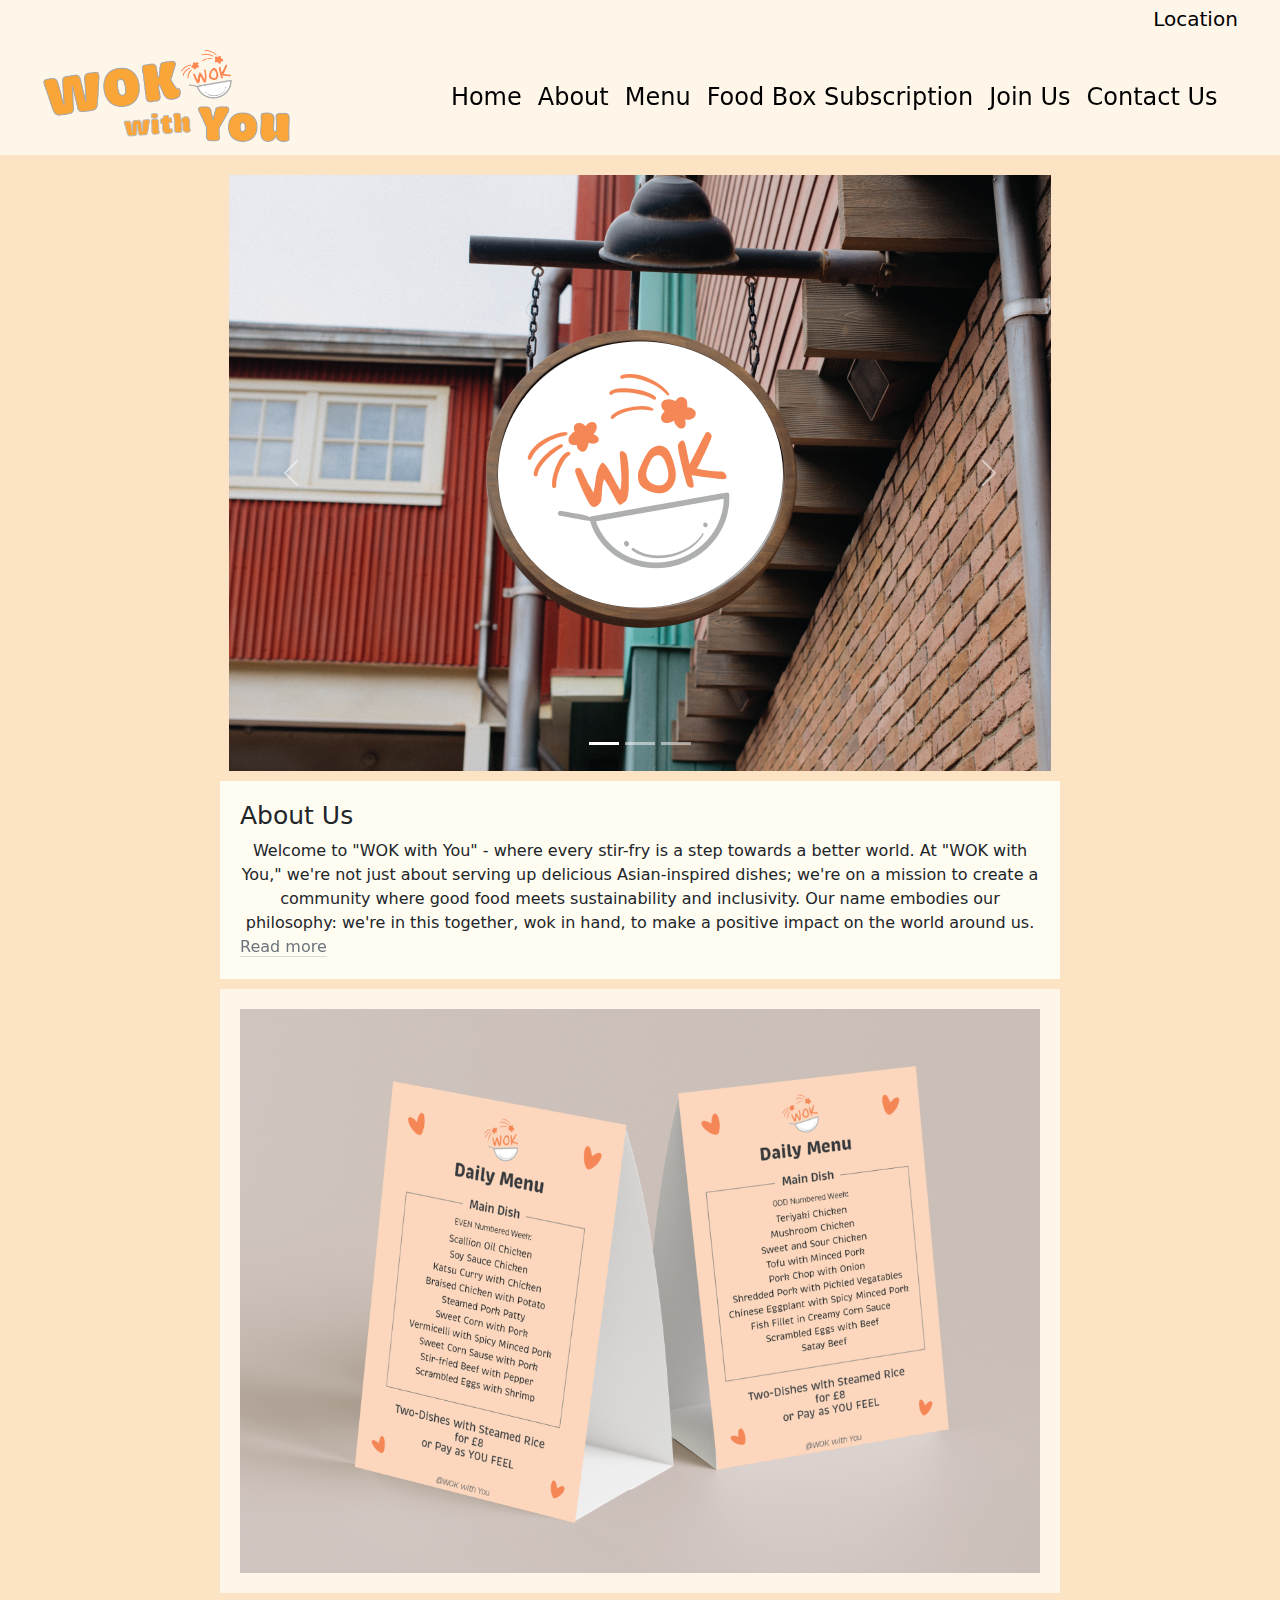
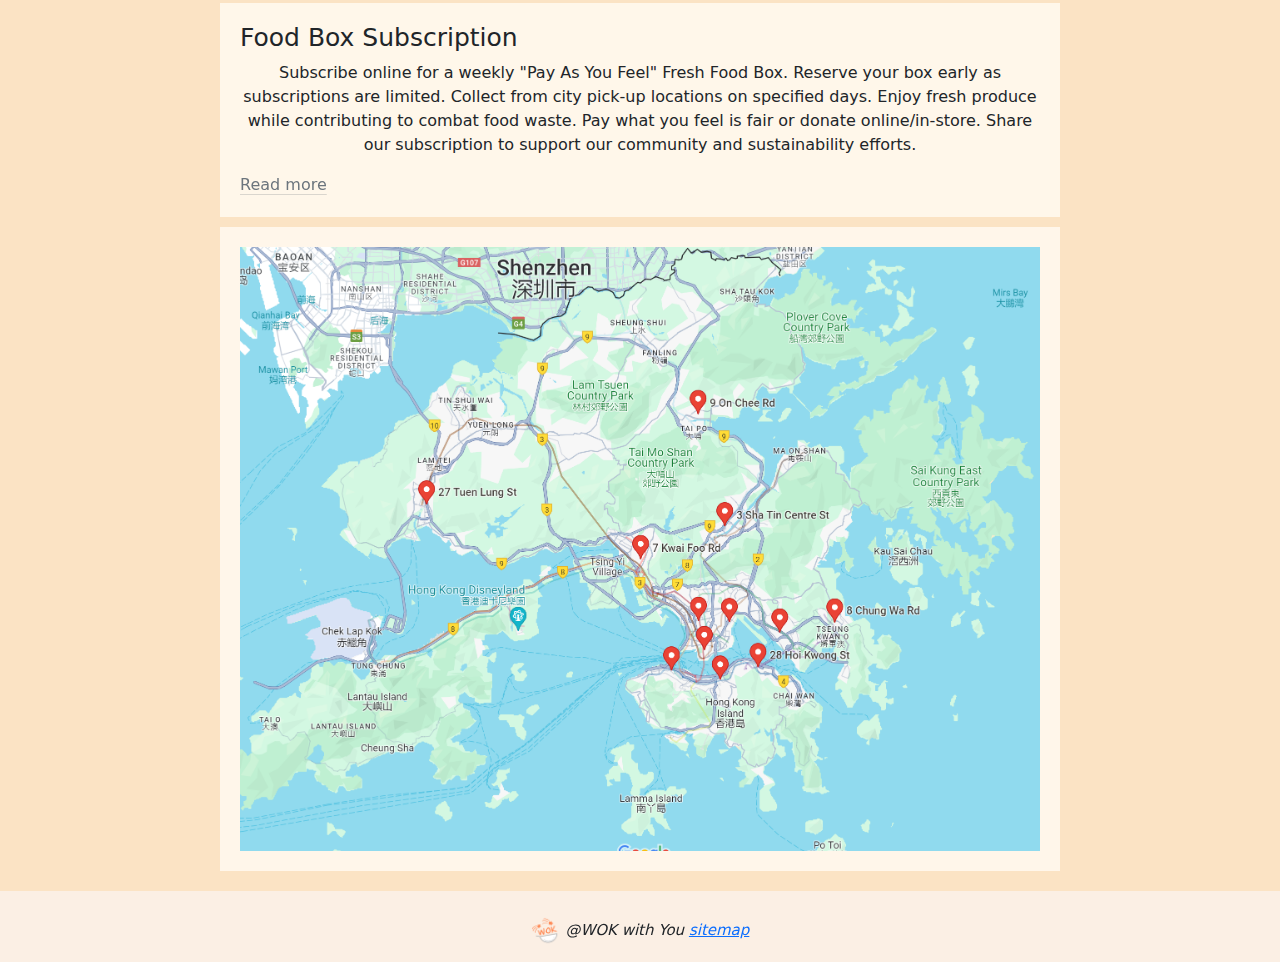
<file: index.html>
<!DOCTYPE html>
<html lang="en" >

<head>
  <meta charset="UTF-8">
  <meta http-equiv="X-UA-Compatible" content="IE=edge">
  <meta name="viewport" content="width=device-width, initial-scale=1.0">
  <link rel="stylesheet" href="bootstrap.min.css">
  <link rel="stylesheet" href="style.css">
  

  <link rel="icon" href="icon.png" type="image/png">
  <title>WOK with You</title>
</head>

<body>
<header>
 
  <!-- <div class="container"> -->
    <nav class="navbar p-1 fs-4 navbar-expand-lg sticky-top">
      <div class="container-fluid justify-content-end ">
        <a class="navbar-brand " href="location.html">Location</a>
      </div>
    </nav>
  <!-- </div> -->
  <!-- <a class="btn btn-primary disabled placeholder col-4" aria-disabled="true"></a> -->
  
     <nav class="navbar fs-4    navbar-expand-lg  "> 
      
      <div class="container-fluid sticky-top">
        
        <a class="navbar-brand fs-4 fw-bold" href="index.html">
          
          <img src="wok.png" alt="Logo" class="img">
          </a>
          <!-- <p class="h1 text-start">WOK with You</p> -->
          
          <button class="navbar-toggler navbar-toggler-sm" type="button" data-bs-toggle="offcanvas" data-bs-target="#offcanvasNavbar" aria-controls="offcanvasNavbar" aria-label="Toggle navigation">
            
          <span class="navbar-toggler-icon"></span>
         
        </button>
       
        <div class="offcanvas offcanvas-end" tabindex="-1" id="offcanvasNavbar" aria-labelledby="offcanvasNavbarLabel">
          <div class="offcanvas-header">
          <button type="button" class="btn-close" data-bs-dismiss="offcanvas" aria-label="Close"></button>
        </div>
          <div class="offcanvas-body">
           
          <ul class="navbar-nav justify-content-end flex-grow-1 pe-3">
            <li class="nav-item">
              <a class="nav-link active" aria-current="page" href="index.html">Home</a>
            </li>
            <li class="nav-item">
              <a class="nav-link active" aria-current="page" href="about.html">About</a>
            </li>
            <li class="nav-item">
              <a class="nav-link active" aria-current="page" href="menu.html">Menu</a>
            </li>
            <li class="nav-item">
              <a class="nav-link active" aria-current="page" href="foodbox.html">Food Box Subscription</a>
            </li>
            <li class="nav-item">
              <a class="nav-link active" aria-current="page" href="join.html">Join Us</a>
            </li>
            <li class="nav-item">
              <a class="nav-link active" href="contact.html">Contact Us</a>
            </li>
          </ul>
        </div>
        </div> 
        <!-- <form class="d-flex" role="search">
            <input class="form-control me-2" type="search" placeholder="Search" aria-label="Search">
            <button class="btn btn-outline-secondary" type="submit">Search</button>
          </form> -->
       
      </div>
  
      
    </nav>

    
</header>
<main>
    <div class="container">
      <section id="section-one">
        <section class="section-one">
          <div id="carouselExampleIndicators" class="carousel slide">
            <div class="carousel-indicators">
              <button type="button" data-bs-target="#carouselExampleIndicators" data-bs-slide-to="0" class="active" aria-current="true" aria-label="Slide 1"></button>
              <button type="button" data-bs-target="#carouselExampleIndicators" data-bs-slide-to="1" aria-label="Slide 2"></button>
              <button type="button" data-bs-target="#carouselExampleIndicators" data-bs-slide-to="2" aria-label="Slide 3"></button>
            </div>
            <div class="carousel-inner">
              <div class="carousel-item active">
                <img src="iconmockup-13.png" class="d-block w-100" alt="...">
              </div>
              <div class="carousel-item">
                <img src="poster-10.png" class="d-block w-100" alt="...">
              </div>
              <div class="carousel-item">
                <img src="poster-11.png" class="d-block w-100" alt="...">
              </div>
            </div>
            <button class="carousel-control-prev" type="button" data-bs-target="#carouselExampleIndicators" data-bs-slide="prev">
              <span class="carousel-control-prev-icon" aria-hidden="true"></span>
              <span class="visually-hidden">Previous</span>
            </button>
            <button class="carousel-control-next" type="button" data-bs-target="#carouselExampleIndicators" data-bs-slide="next">
              <span class="carousel-control-next-icon" aria-hidden="true"></span>
              <span class="visually-hidden">Next</span>
            </button>
          </div>
          
        </section>
        </section>
        
        <section id="section-two">
        <section class="section-two">
          <h3>About Us</h3>
          <p class="AboutUs">
            Welcome to "WOK with You" - where every stir-fry is a step towards a better world.

            At "WOK with You," we're not just about serving up delicious Asian-inspired dishes; 
            we're on a mission to create a community where good food meets sustainability and inclusivity.
            <!-- </p> -->
            <!-- <p class="AboutUs"> -->
            Our name embodies our philosophy: we're in this together, 
            wok in hand, to make a positive impact on the world around us.
          </p>
              
            <a class="icon-link icon-link-hover link-secondary link-underline-secondary link-underline-opacity-25" href="about.html">
              Read more
              <svg class="bi" aria-hidden="true"><use xlink:href="#arrow-right"></use></svg>
            </a>
          
        </section>
        </section>
  
        <section id="section-three">
        <section class="section-three">
          <a href="menu.html">
            <img class="menuh" src="menumockup.png">
          </a>
        </section>
        </section>
        
        <section id="section-four">
        <section class="section-four">
          <h3>Food Box Subscription</h3>
          <p class="Food">
          Subscribe online for a weekly "Pay As You Feel" Fresh Food Box.
          Reserve your box early as subscriptions are limited.
          Collect from city pick-up locations on specified days.
          Enjoy fresh produce while contributing to combat food waste.
          Pay what you feel is fair or donate online/in-store.
          Share our subscription to support our community and sustainability efforts.
          </p>
          <a class="icon-link icon-link-hover link-secondary link-underline-secondary link-underline-opacity-25" href="foodbox.html">
            Read more
            <svg class="bi" aria-hidden="true"><use xlink:href="#arrow-right"></use></svg>
          </a>
        </section>
        </section>

        <section id="section-five">
        <section class="section-five">
          <a href="location.html">
            <img class="map" src="map.png">
            </a>
        </section>
        </section>

        <!-- <section id="section-six">
          <section class="section-six">
              <p>

              </p>
          </section>
          </section> -->
  </div>
</main>
<footer>
  <!-- <nav class=" sticky-bottom"> -->
    <div class="container sticky-bottom">
      
      <p class="footer">
       <img class="Footer" src="icon.png"> 
        @WOK with You
         <a href="sitemap.html">sitemap</a>
      </p>
       
      
    </div>
  <!-- </nav> -->
     
</footer>

<script src="bootstrap.min.js"></script>
<script src="java.js"></script>
</body>
</file>
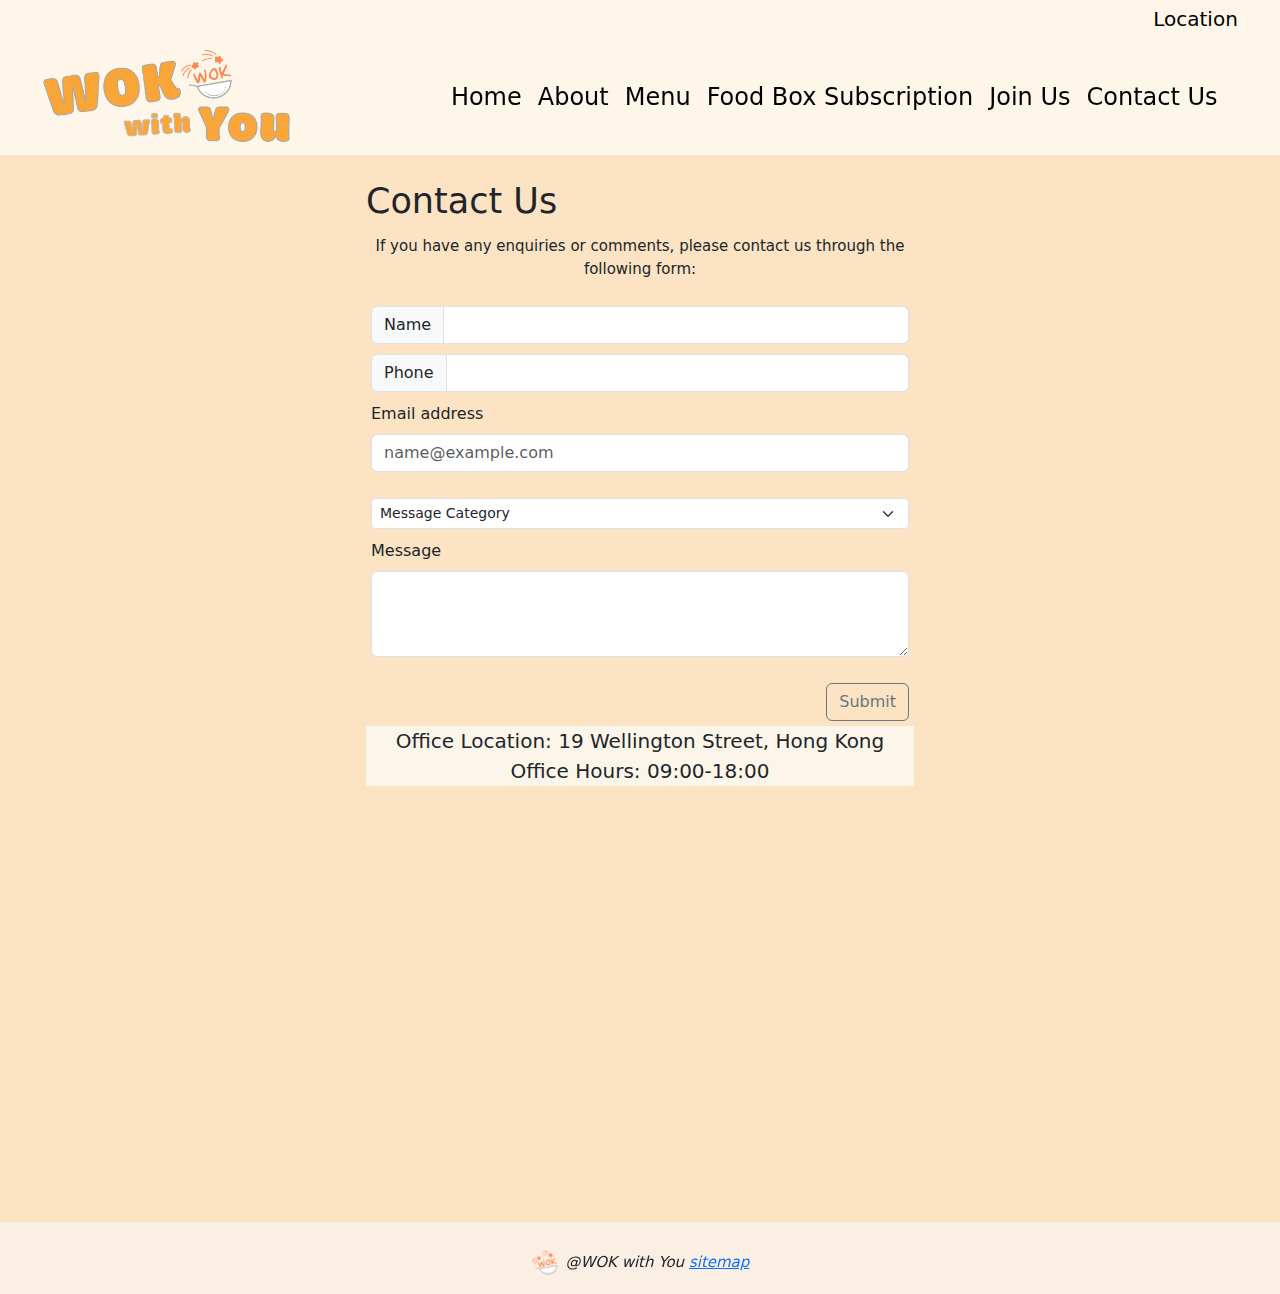
<file: contact.html>
<!DOCTYPE html>
<html lang="en">

<head>
  <meta charset="UTF-8">
  <meta http-equiv="X-UA-Compatible" content="IE=edge">
  <meta name="viewport" content="width=device-width, initial-scale=1.0">
  <link rel="stylesheet" href="bootstrap.min.css">
  <link rel="stylesheet" href="style.css">


  <link rel="icon" href="icon.png" type="image/png">
  <title>WOK with You</title>
</head>

<body>
  <header>

    <!-- <div class="container"> -->
    <nav class="navbar p-1 fs-4 navbar-expand-lg sticky-top">
      <div class="container-fluid justify-content-end ">
        <a class="navbar-brand " href="location.html">Location</a>
      </div>
    </nav>
    <!-- </div> -->
    <!-- <a class="btn btn-primary disabled placeholder col-4" aria-disabled="true"></a> -->

    <nav class="navbar fs-4    navbar-expand-lg  ">

      <div class="container-fluid sticky-top">

        <a class="navbar-brand fs-4 fw-bold" href="index.html">

          <img src="wok.png" alt="Logo" width="240" height="90" class="img">
        </a>
        <!-- <p class="h1 text-start">WOK with You</p> -->

        <button class="navbar-toggler navbar-toggler-sm" type="button" data-bs-toggle="offcanvas"
          data-bs-target="#offcanvasNavbar" aria-controls="offcanvasNavbar" aria-label="Toggle navigation">

          <span class="navbar-toggler-icon"></span>

        </button>

        <div class="offcanvas offcanvas-end" tabindex="-1" id="offcanvasNavbar" aria-labelledby="offcanvasNavbarLabel">
          <div class="offcanvas-header">
            <button type="button" class="btn-close" data-bs-dismiss="offcanvas" aria-label="Close"></button>
          </div>
          <div class="offcanvas-body">

            <ul class="navbar-nav justify-content-end flex-grow-1 pe-3">
              <li class="nav-item">
                <a class="nav-link active" aria-current="page" href="index.html">Home</a>
              </li>
              <li class="nav-item">
                <a class="nav-link active" aria-current="page" href="about.html">About</a>
              </li>
              <li class="nav-item">
                <a class="nav-link active" aria-current="page" href="menu.html">Menu</a>
              </li>
              <li class="nav-item">
                <a class="nav-link active" aria-current="page" href="foodbox.html">Food Box Subscription</a>
              </li>
              <li class="nav-item">
                <a class="nav-link active" aria-current="page" href="join.html">Join Us</a>
              </li>
              <li class="nav-item">
                <a class="nav-link active" href="contact.html">Contact Us</a>
              </li>
            </ul>
          </div>
        </div>
        <!-- <form class="d-flex" role="search">
            <input class="form-control me-2" type="search" placeholder="Search" aria-label="Search">
            <button class="btn btn-outline-secondary" type="submit">Search</button>
          </form> -->

      </div>


    </nav>


  </header>

  <main>
    <div class="container">
      <div class="contact col-lg-6">
        <h2>Contact Us</h2>
        <p class="Contact">
          If you have any enquiries or comments,
          please contact us through the following form:
        </p>

        <div class="contactf">
          <div class="input-group flex-nowrap">
            <span class="input-group-text" id="addon-wrapping">Name</span>
            <input type="text" class="form-control" placeholder="" aria-label="Name" aria-describedby="addon-wrapping">
          </div>
        </div>

        <div class="contactf">
          <div class="input-group flex-nowrap">
            <span class="input-group-text" id="addon-wrapping">Phone</span>
            <input type="text" class="form-control" placeholder="" aria-label="Username"
              aria-describedby="addon-wrapping">
          </div>
        </div>

        <div class="contactf">
          <div class="mb-3">
            <label for="exampleFormControlInput1" class="form-label">Email address</label>
            <input type="email" class="form-control" id="exampleFormControlInput1" placeholder="name@example.com">
          </div>
        </div>

        <div class="contactf">
          <select class="form-select form-select-sm" aria-label="Small select example">
            <option selected>Message Category </option>
            <option value="1">General Enquiry</option>
            <option value="2">Customer Feedback</option>
            <option value="3">Complain</option>
            <option value="4">Others</option>
          </select>
        </div>

        <div class="contactf">
          <div class="mb-3">
            <label for="exampleFormControlTextarea1" class="form-label">Message</label>
            <textarea class="form-control" id="exampleFormControlTextarea1" rows="3"></textarea>
          </div>
        </div>



        <div class="contactf">
          <div class="d-grid gap-2 d-md-flex justify-content-md-end">
            <button type="button" class="btn btn-outline-secondary">Submit</button>
          </div>
        </div>
     

      <!-- <div class="contactf "> -->

        <p class="contacth">Office Location: 19&nbsp;Wellington&nbsp;Street, Hong&nbsp;Kong</p>
        <p class="contacth">Office Hours: 09:00-18:00</p>
        <iframe
          src="https://www.google.com/maps/embed?pb=!1m18!1m12!1m3!1d14767.604516426502!2d114.13722302463272!3d22.281734813175074!2m3!1f0!2f0!3f0!3m2!1i1024!2i768!4f13.1!3m3!1m2!1s0x3404007b350305a1%3A0x17ee770093a9e81!2s19%20Wellington%20St%2C%20Central%2C%20Hong%20Kong!5e0!3m2!1sen!2suk!4v1714179559519!5m2!1sen!2suk"
          class="Map" style="border:0;" allowfullscreen="" loading="lazy" referrerpolicy="no-referrer-when-downgrade">
        </iframe>
      <!-- </div> -->
 </div>
  </main>
  <footer>
    <div class="container sticky-bottom">
    
      <p class="footer">
       <img class="Footer" src="icon.png"> 
        @WOK with You
         <a href="sitemap.html">sitemap</a>
      </p>
       
      
    </div>
  </footer>
<script src="bootstrap.min.js"></script>
<script src="java.js"></script>



</body>
</file>
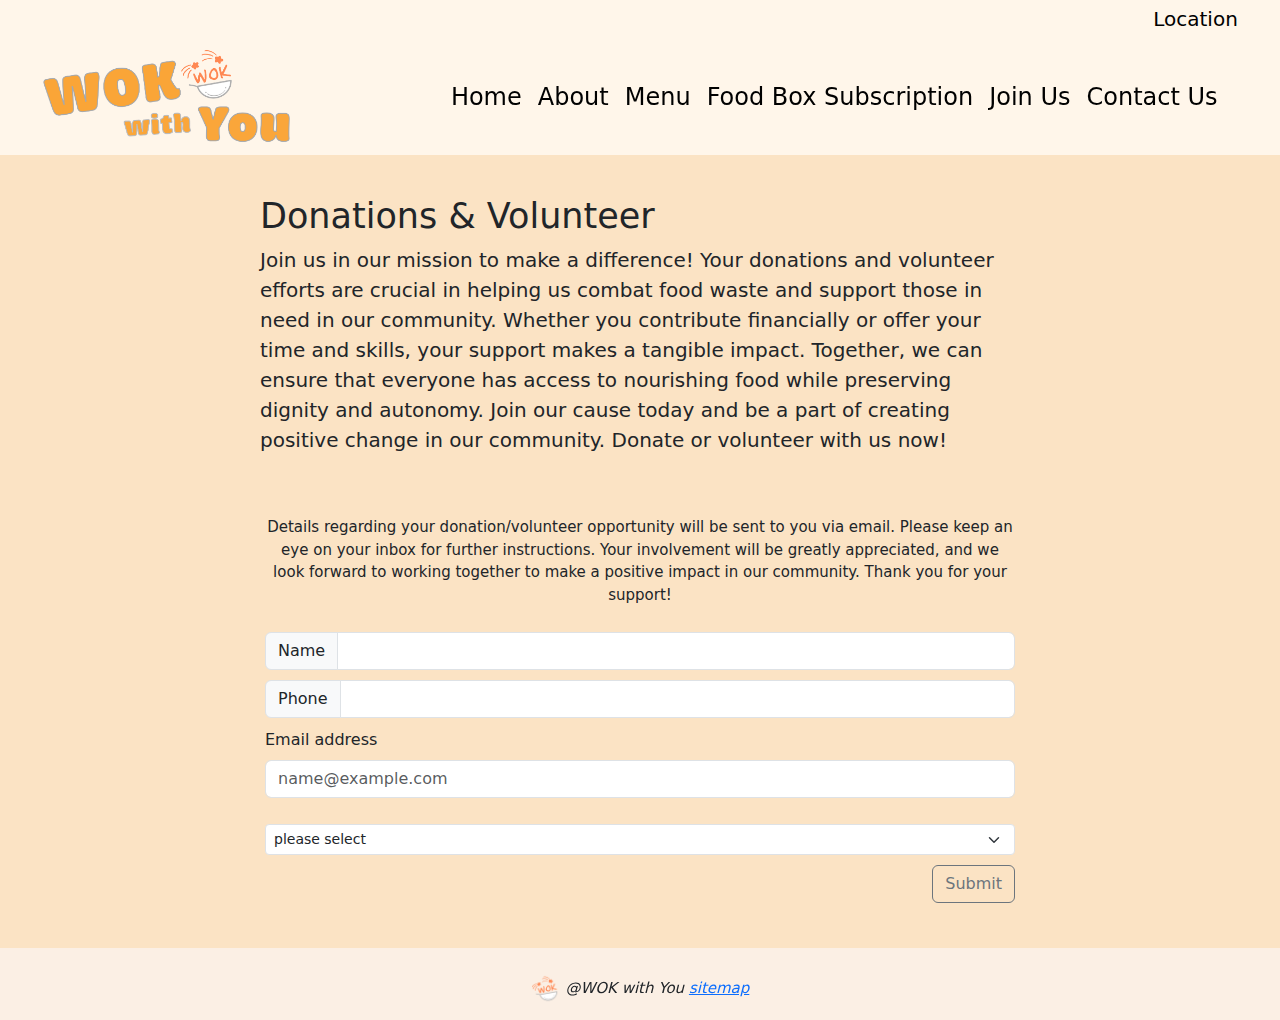
<file: join.html>
<!DOCTYPE html>
<html lang="en" >

<head>
  <meta charset="UTF-8">
  <meta http-equiv="X-UA-Compatible" content="IE=edge">
  <meta name="viewport" content="width=device-width, initial-scale=1.0">
  <link rel="stylesheet" href="bootstrap.min.css">
  <link rel="stylesheet" href="style.css">
  

  <link rel="icon" href="icon.png" type="image/png">
  <title>WOK with You</title>
</head>

<body>
<header>
 
  <!-- <div class="container"> -->
    <nav class="navbar p-1 fs-4 navbar-expand-lg sticky-top">
      <div class="container-fluid justify-content-end ">
        <a class="navbar-brand " href="location.html">Location</a>
      </div>
    </nav>
  <!-- </div> -->
  <!-- <a class="btn btn-primary disabled placeholder col-4" aria-disabled="true"></a> -->
  
     <nav class="navbar fs-4    navbar-expand-lg  "> 
      
      <div class="container-fluid sticky-top">
        
        <a class="navbar-brand fs-4 fw-bold" href="index.html">
          
          <img src="wok.png" alt="Logo" width="240" height="90" class="img">
          </a>
          <!-- <p class="h1 text-start">WOK with You</p> -->
          
          <button class="navbar-toggler navbar-toggler-sm" type="button" data-bs-toggle="offcanvas" data-bs-target="#offcanvasNavbar" aria-controls="offcanvasNavbar" aria-label="Toggle navigation">
            
          <span class="navbar-toggler-icon"></span>
         
        </button>
       
        <div class="offcanvas offcanvas-end" tabindex="-1" id="offcanvasNavbar" aria-labelledby="offcanvasNavbarLabel">
          <div class="offcanvas-header">
          <button type="button" class="btn-close" data-bs-dismiss="offcanvas" aria-label="Close"></button>
        </div>
          <div class="offcanvas-body">
           
          <ul class="navbar-nav justify-content-end flex-grow-1 pe-3">
            <li class="nav-item">
              <a class="nav-link active" aria-current="page" href="index.html">Home</a>
            </li>
            <li class="nav-item">
              <a class="nav-link active" aria-current="page" href="about.html">About</a>
            </li>
            <li class="nav-item">
              <a class="nav-link active" aria-current="page" href="menu.html">Menu</a>
            </li>
            <li class="nav-item">
              <a class="nav-link active" aria-current="page" href="foodbox.html">Food Box Subscription</a>
            </li>
            <li class="nav-item">
              <a class="nav-link active" aria-current="page" href="join.html">Join Us</a>
            </li>
            <li class="nav-item">
              <a class="nav-link active" href="contact.html">Contact Us</a>
            </li>
          </ul>
        </div>
        </div> 
        <!-- <form class="d-flex" role="search">
            <input class="form-control me-2" type="search" placeholder="Search" aria-label="Search">
            <button class="btn btn-outline-secondary" type="submit">Search</button>
          </form> -->
       
      </div>
  
      
    </nav>

    
</header>

<main>
    <div class="container">
        <div class="join">
        <h2>Donations & Volunteer </h2>
        <p class="Join">
            Join us in our mission to make a difference! 
            Your donations and volunteer efforts are crucial in helping us combat food waste and support those in need in our community.   
            Whether you contribute financially or offer your time and skills, your support makes a tangible impact.  
            Together, we can ensure that everyone has access to nourishing food while preserving dignity and autonomy.  
            Join our cause today and be a part of creating positive change in our community.  
            Donate or volunteer with us now!

        </p>
   
        </div>
        <!-- <div class="container"> -->
        <div class="join">
        
        <p class="Contact">
            Details regarding your donation/volunteer opportunity will be sent to you via email. 
            Please keep an eye on your inbox for further instructions. 
            Your involvement will be greatly appreciated, and we look forward to working together to make a positive impact in our community. 
            Thank you for your support!
        </p>
        
        <div class="contactf">
        <div class="input-group flex-nowrap">
          <span class="input-group-text" id="addon-wrapping">Name</span>
          <input type="text" class="form-control" placeholder="" aria-label="Name" aria-describedby="addon-wrapping">
        </div>
        </div>
  
        <div class="contactf">
        <div class="input-group flex-nowrap">
          <span class="input-group-text" id="addon-wrapping">Phone</span>
          <input type="text" class="form-control" placeholder="" aria-label="Username" aria-describedby="addon-wrapping">
        </div>
        </div>
        
        <div class="contactf">
        <div class="mb-3">
          <label for="exampleFormControlInput1" class="form-label">Email address</label>
          <input type="email" class="form-control" id="exampleFormControlInput1" placeholder="name@example.com">
        </div>
        </div>
        
        <div class="contactf">
          <select class="form-select form-select-sm" aria-label="Small select example">
            <option selected>please select </option>
            <option value="1">Donations</option>
            <option value="2">Volunteer</option>
           
          </select>
        </div>
  
    
  
        
        
        <div class="contactf">
        <div class="d-grid gap-2 d-md-flex justify-content-md-end">
        <button type="button" class="btn btn-outline-secondary">Submit</button>
        </div>
        </div>
    </div>
<!-- </div> -->
</main>

<footer>
      <div class="container sticky-bottom">
      
      <p class="footer">
       <img class="Footer" src="icon.png"> 
        @WOK with You
         <a href="sitemap.html">sitemap</a>
      </p>
       
      
    </div>
</footer>

<script src="bootstrap.min.js"></script>
<script src="java.js"></script>
</body>
</file>
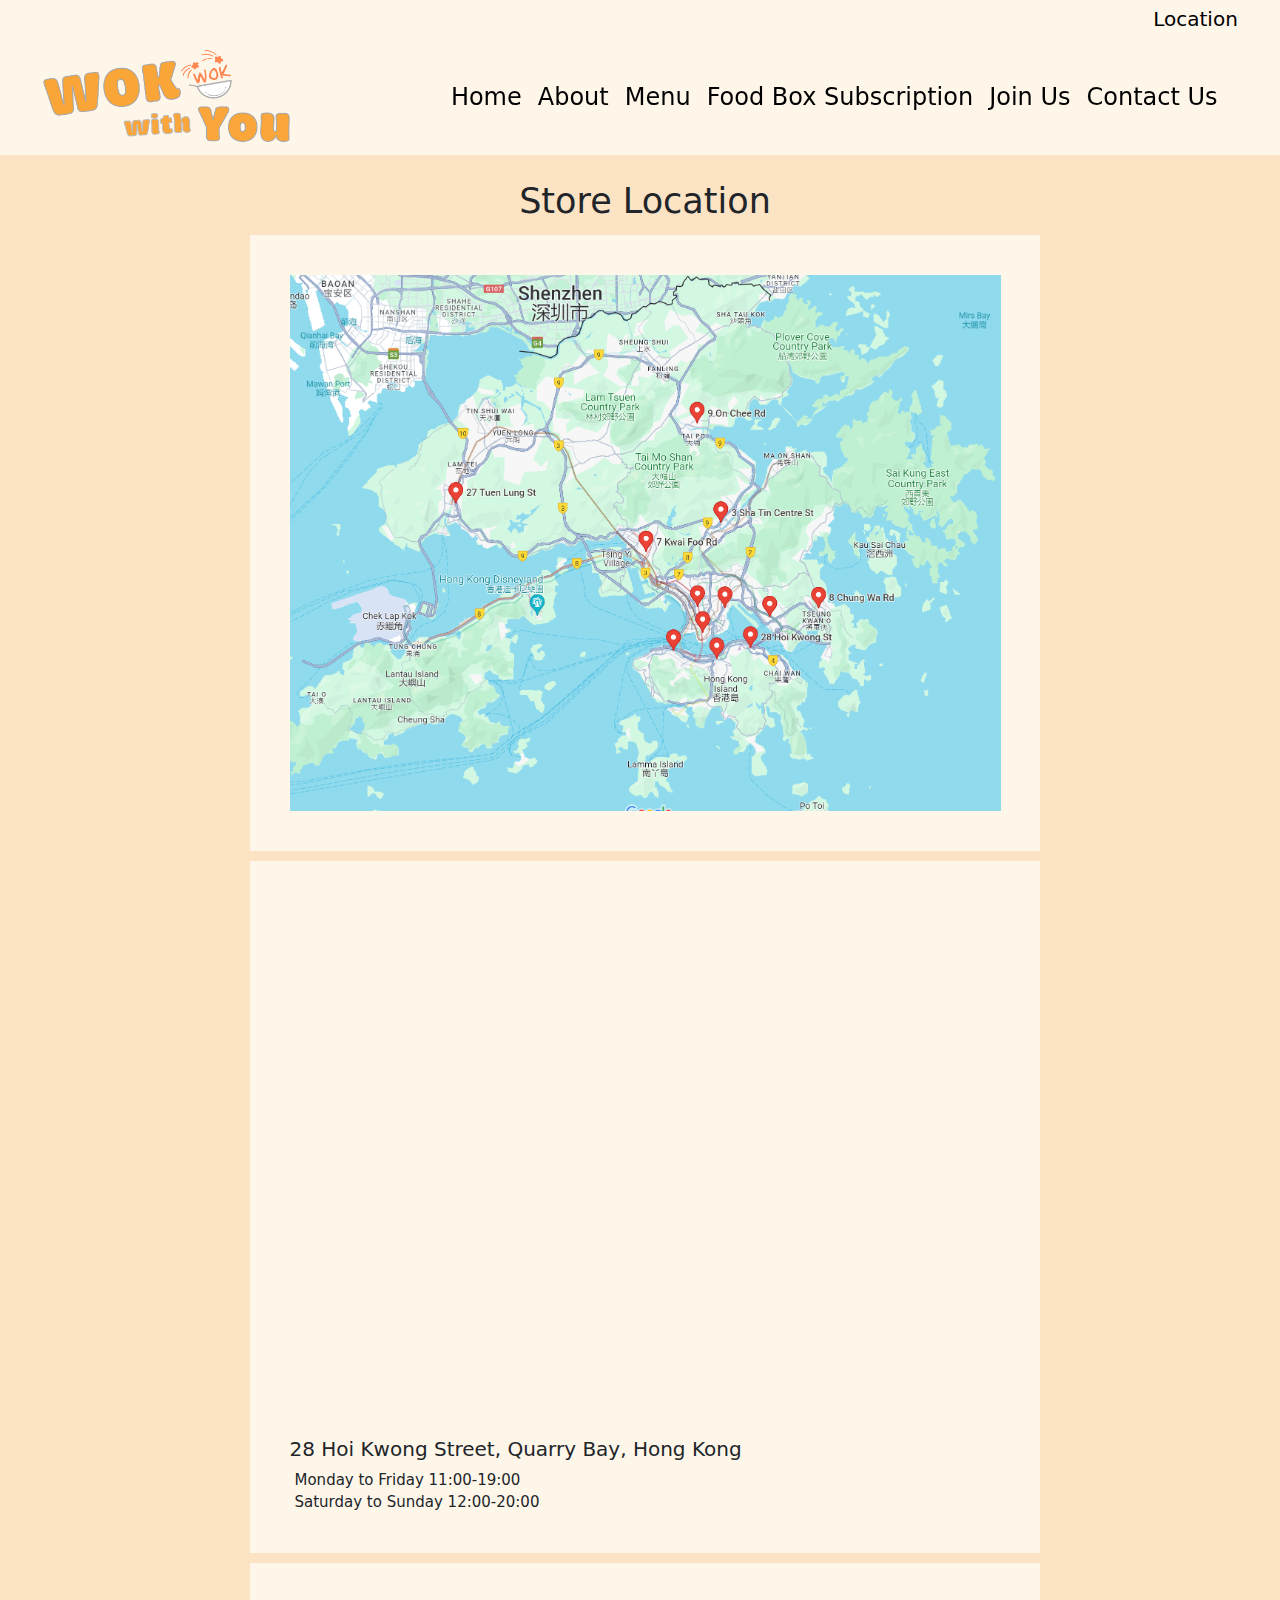
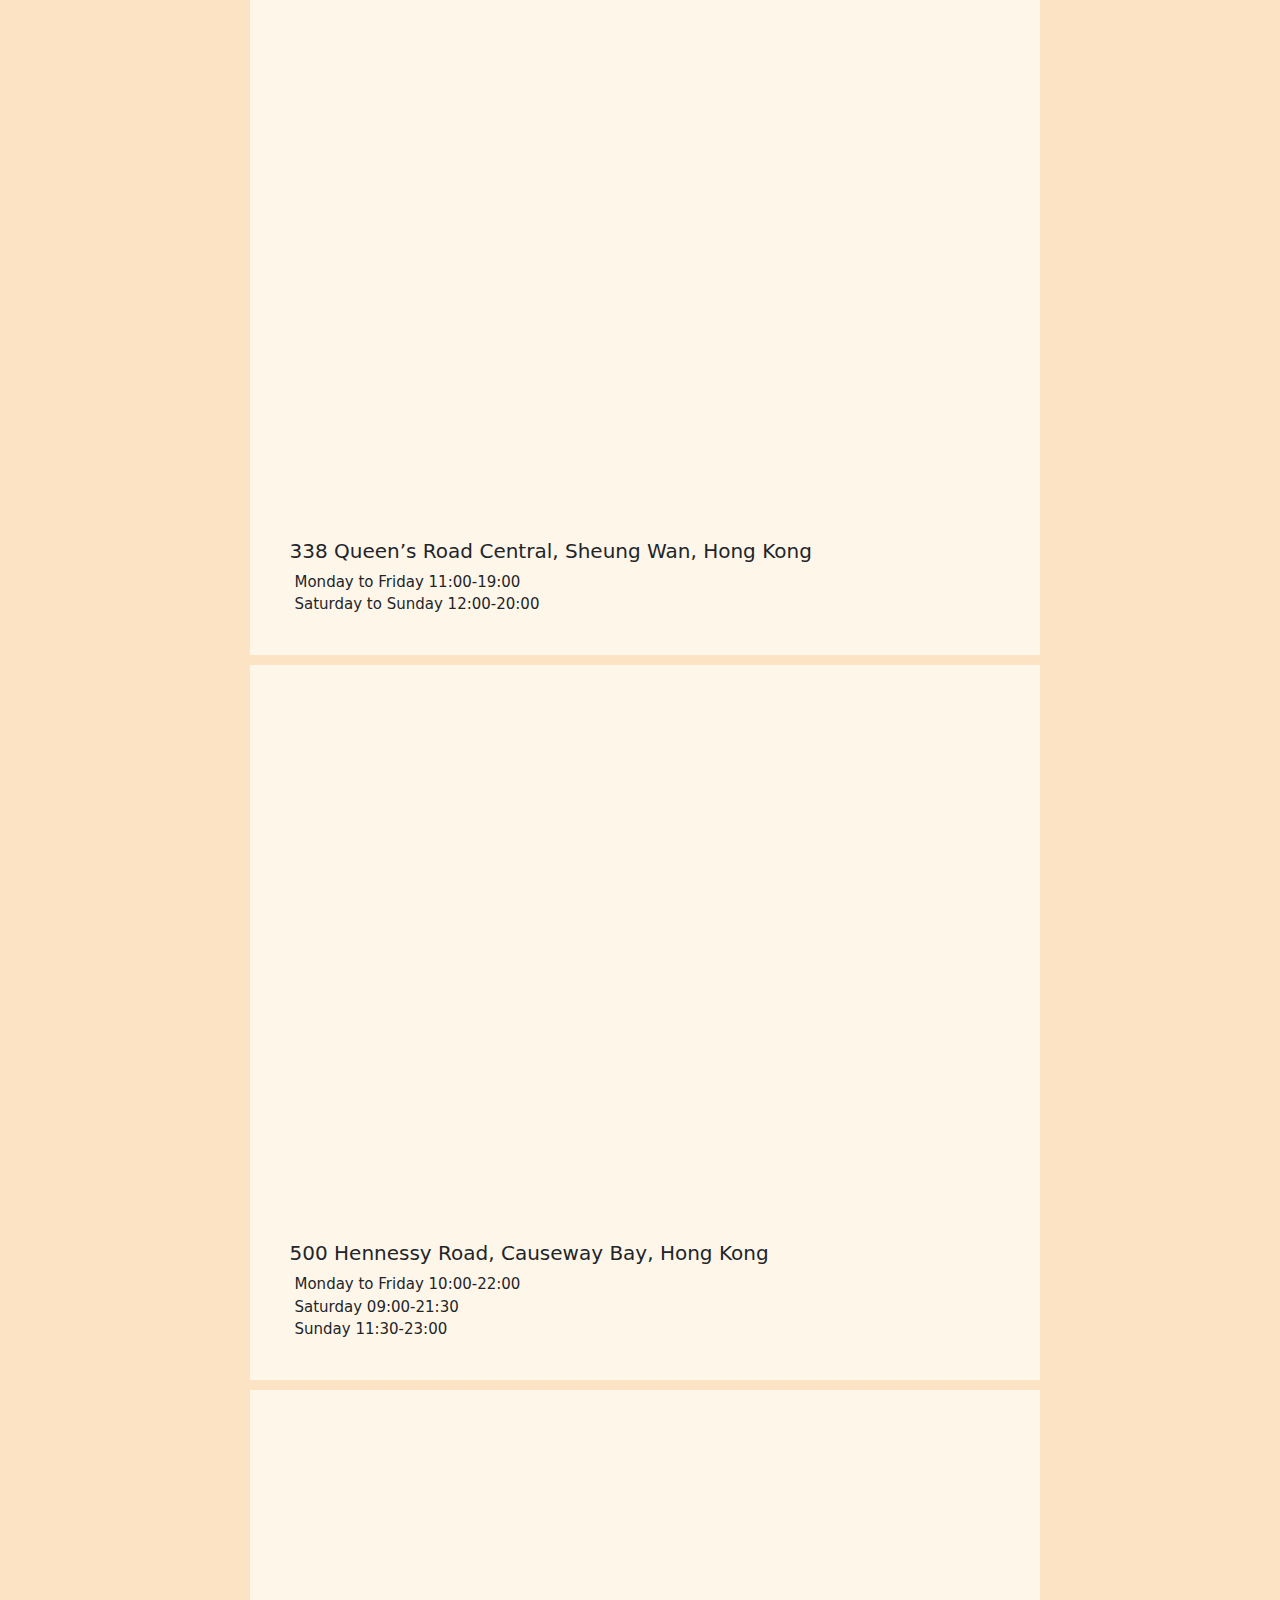
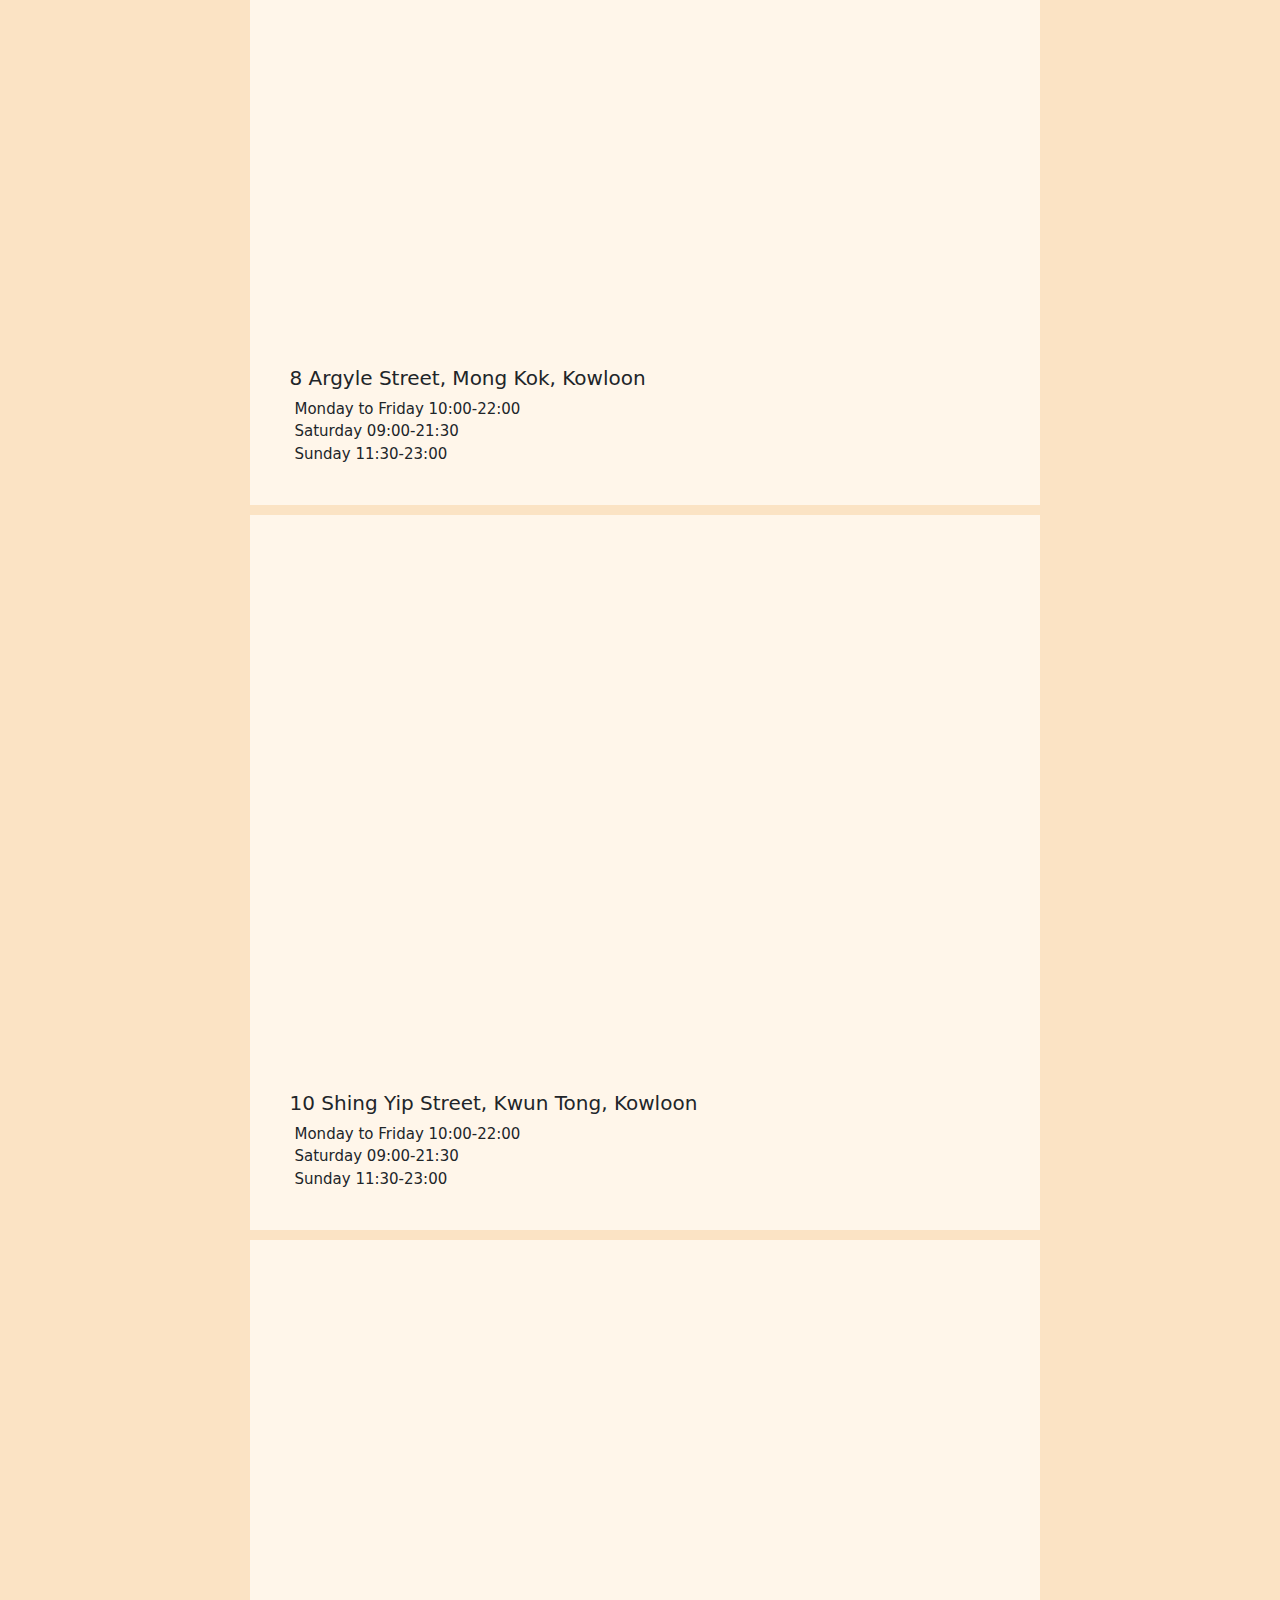
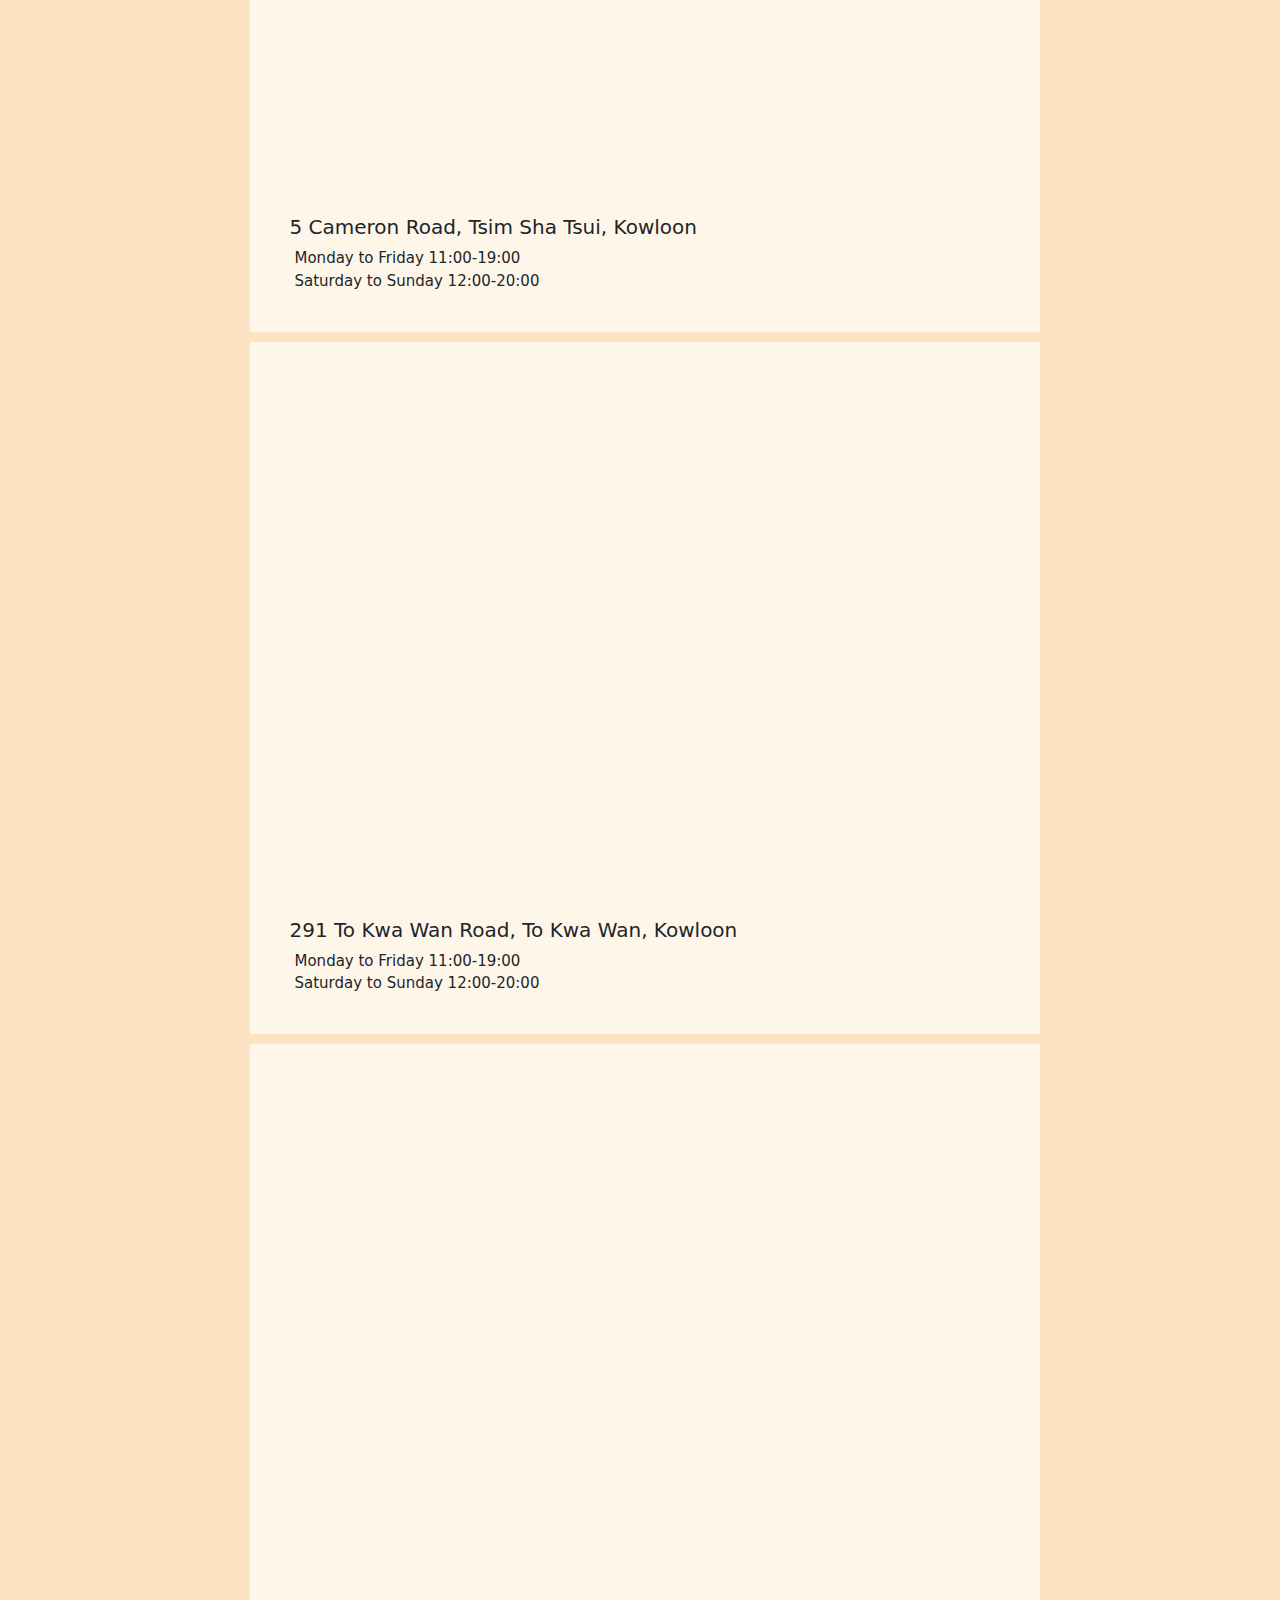
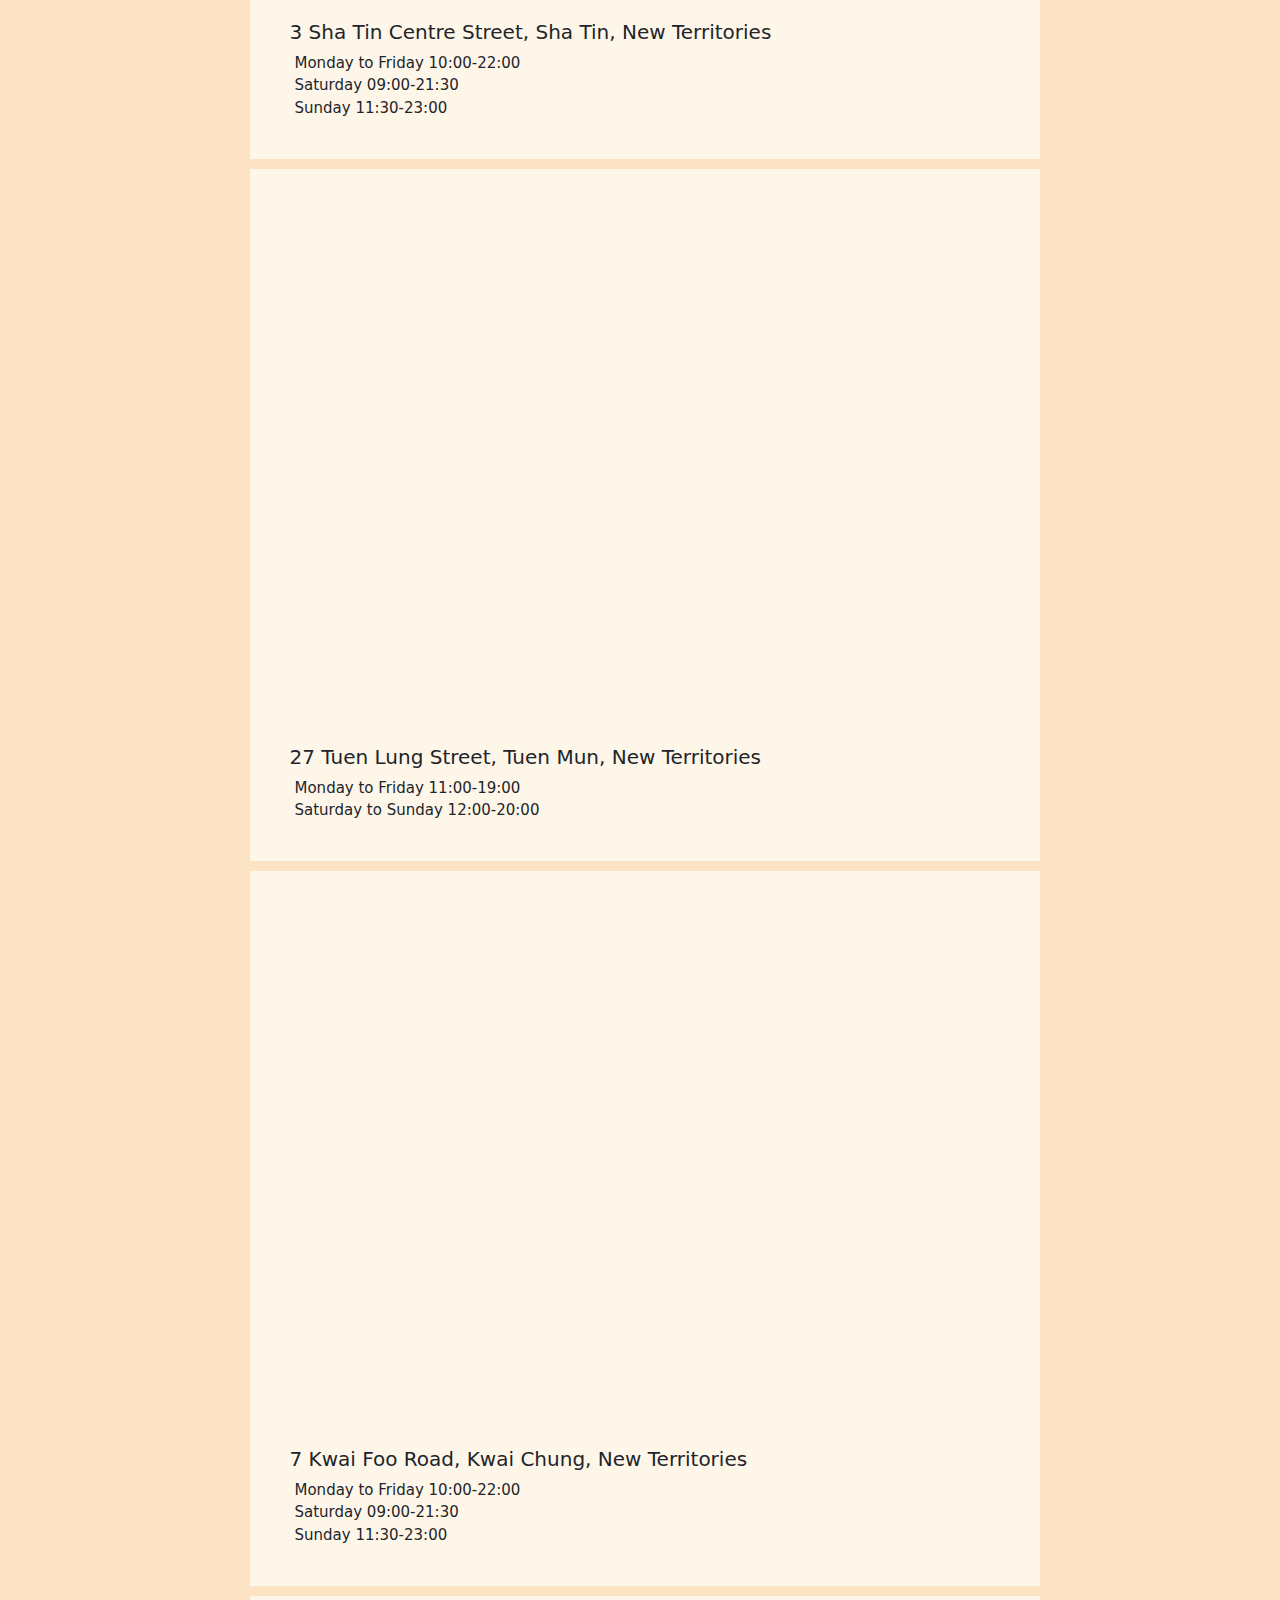
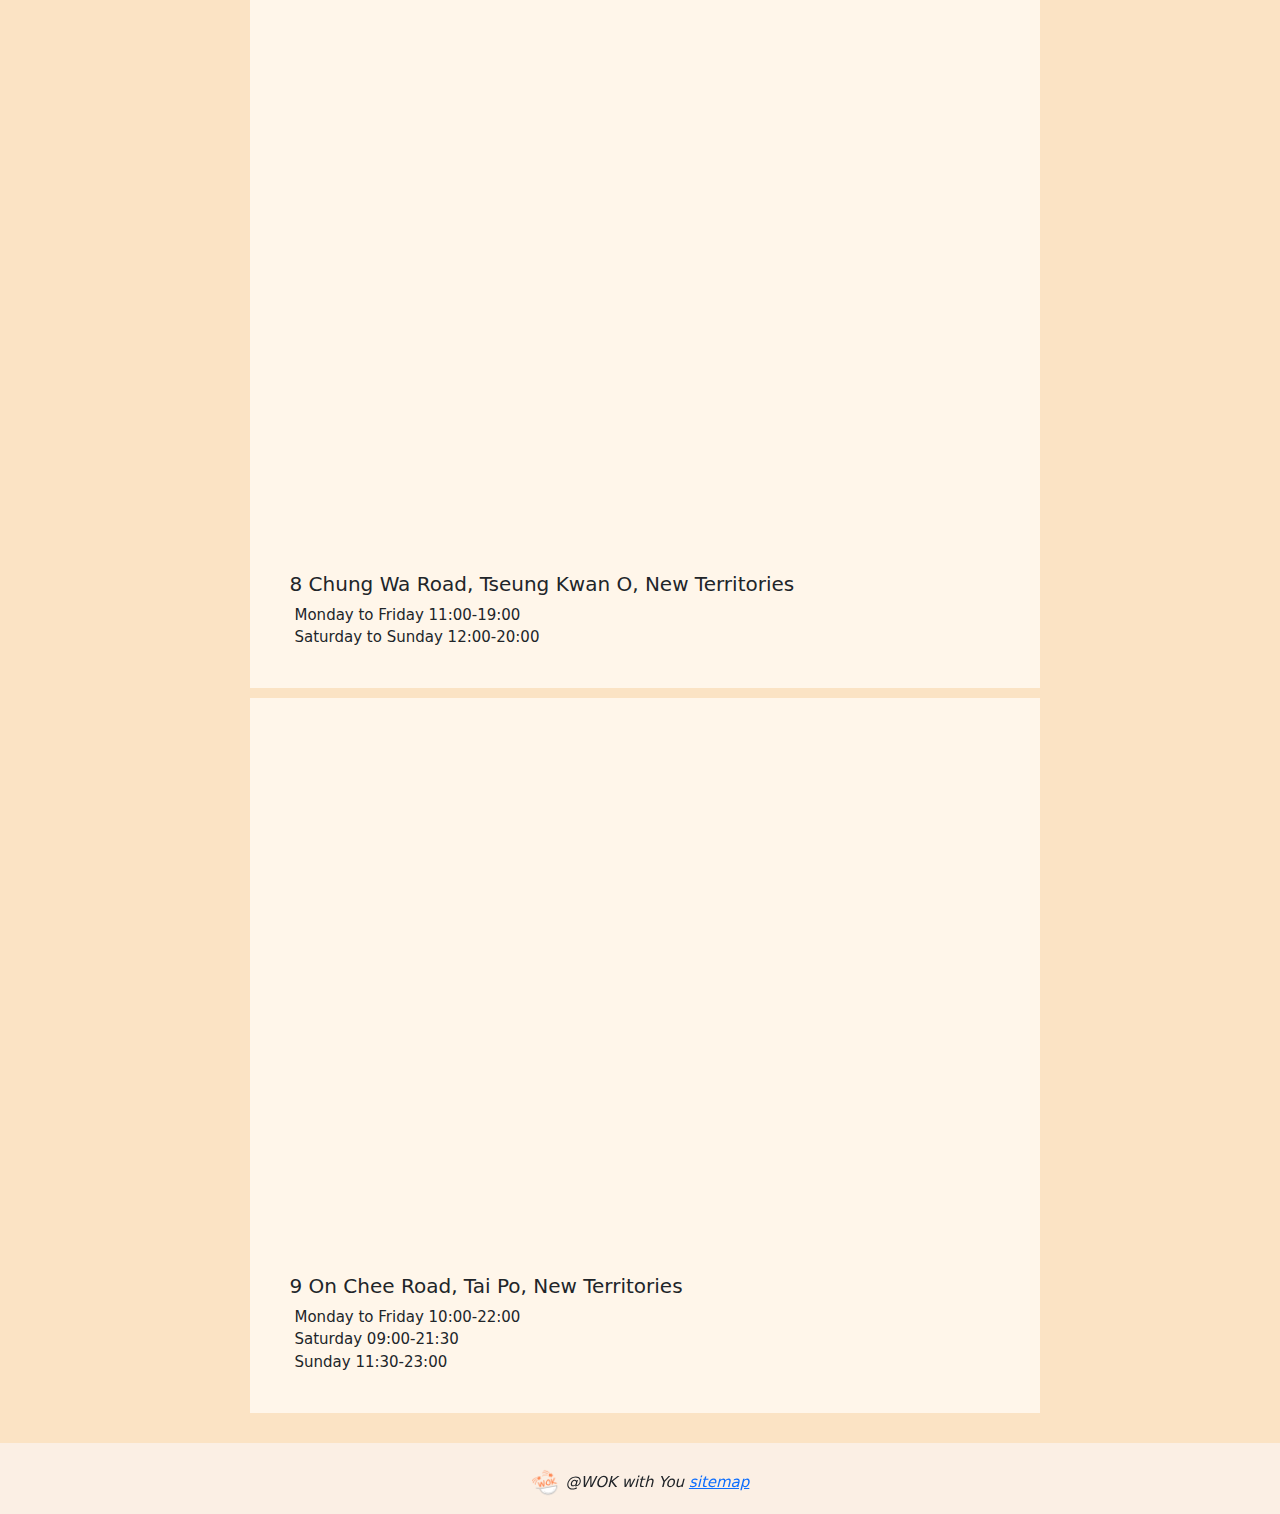
<file: location.html>
<!DOCTYPE html>
<html lang="en" >

<head>
  <meta charset="UTF-8">
  <meta http-equiv="X-UA-Compatible" content="IE=edge">
  <meta name="viewport" content="width=device-width, initial-scale=1.0">
  <link rel="stylesheet" href="bootstrap.min.css">
  <link rel="stylesheet" href="style.css">
  

  <link rel="icon" href="icon.png" type="image/png">
  <title>WOK with You</title>
</head>

<body>
<header>
 
  <!-- <div class="container"> -->
    <nav class="navbar p-1 fs-4 navbar-expand-lg sticky-top">
      <div class="container-fluid justify-content-end ">
        <a class="navbar-brand " href="location.html">Location</a>
      </div>
    </nav>
  <!-- </div> -->
  <!-- <a class="btn btn-primary disabled placeholder col-4" aria-disabled="true"></a> -->
  
     <nav class="navbar fs-4    navbar-expand-lg  "> 
      
      <div class="container-fluid sticky-top">
        
        <a class="navbar-brand fs-4 fw-bold" href="index.html">
          
          <img src="wok.png" alt="Logo" width="240" height="90" class="img">
          </a>
          <!-- <p class="h1 text-start">WOK with You</p> -->
          
          <button class="navbar-toggler navbar-toggler-sm" type="button" data-bs-toggle="offcanvas" data-bs-target="#offcanvasNavbar" aria-controls="offcanvasNavbar" aria-label="Toggle navigation">
            
          <span class="navbar-toggler-icon"></span>
         
        </button>
       
        <div class="offcanvas offcanvas-end" tabindex="-1" id="offcanvasNavbar" aria-labelledby="offcanvasNavbarLabel">
          <div class="offcanvas-header">
          <button type="button" class="btn-close" data-bs-dismiss="offcanvas" aria-label="Close"></button>
        </div>
          <div class="offcanvas-body">
           
          <ul class="navbar-nav justify-content-end flex-grow-1 pe-3">
            <li class="nav-item">
              <a class="nav-link active" aria-current="page" href="index.html">Home</a>
            </li>
            <li class="nav-item">
              <a class="nav-link active" aria-current="page" href="about.html">About</a>
            </li>
            <li class="nav-item">
              <a class="nav-link active" aria-current="page" href="menu.html">Menu</a>
            </li>
            <li class="nav-item">
              <a class="nav-link active" aria-current="page" href="foodbox.html">Food Box Subscription</a>
            </li>
            <li class="nav-item">
              <a class="nav-link active" aria-current="page" href="join.html">Join Us</a>
            </li>
            <li class="nav-item">
              <a class="nav-link active" href="contact.html">Contact Us</a>
            </li>
          </ul>
        </div>
        </div> 
        <!-- <form class="d-flex" role="search">
            <input class="form-control me-2" type="search" placeholder="Search" aria-label="Search">
            <button class="btn btn-outline-secondary" type="submit">Search</button>
          </form> -->
       
      </div>
  
      
    </nav>

    
</header>
<main>
  <div class="container">
  <div class="location">
    <h2>Store Location</h2>
    <div class="local">
    <img class="map" src="map.png">
  </div>
 <!-- map -->

    <div class="local">
      <iframe src="https://www.google.com/maps/embed?pb=!1m18!1m12!1m3!1d3691.742344843588!2d114.20695512031931!3d22.287747900000003!2m3!1f0!2f0!3f0!3m2!1i1024!2i768!4f13.1!3m3!1m2!1s0x3404010c386c63f9%3A0x91deeda77aac129b!2s28%20Hoi%20Kwong%20St%2C%20Quarry%20Bay%2C%20Hong%20Kong!5e0!3m2!1sen!2suk!4v1714405292225!5m2!1sen!2suk" 
      class="Map" style="border:0;" allowfullscreen="" loading="lazy" referrerpolicy="no-referrer-when-downgrade"></iframe>
      <p class="Location">
        28 Hoi Kwong Street, Quarry&nbsp;Bay, Hong&nbsp;Kong</p>
      <p class="Locationt">
       Monday to Friday 11:00-19:00
      </p>
      <p class="Locationt">
      Saturday to Sunday 12:00-20:00
  

      </p>
    </div>

    <div class="local">
      <iframe src="https://www.google.com/maps/embed?pb=!1m18!1m12!1m3!1d3691.7989728542034!2d114.14489639678956!3d22.28560360000001!2m3!1f0!2f0!3f0!3m2!1i1024!2i768!4f13.1!3m3!1m2!1s0x3404007ea1d7203b%3A0xd33276e87e4e992!2s338%20Queen&#39;s%20Road%20Central%2C%20Tai%20Ping%20Shan%2C%20Hong%20Kong!5e0!3m2!1sen!2suk!4v1714405418388!5m2!1sen!2suk" 
      class="Map" style="border:0;" allowfullscreen="" loading="lazy" referrerpolicy="no-referrer-when-downgrade"></iframe>
      <p class="Location">
        338 Queen’s Road&nbsp;Central, Sheung&nbsp;Wan, Hong&nbsp;Kong</p>
      <p class="Locationt">
      Monday to Friday 11:00-19:00
      </p>
      <p class="Locationt">
      Saturday to Sunday 12:00-20:00
      </p>
    </div>

  <div class="local">
    <iframe src="https://www.google.com/maps/embed?pb=!1m18!1m12!1m3!1d3691.9575385272574!2d114.1813879751838!3d22.27959824364573!2m3!1f0!2f0!3f0!3m2!1i1024!2i768!4f13.1!3m3!1m2!1s0x34040056c6c23a33%3A0x46f98d34fca46448!2s500%20Hennessy%20Rd%2C%20Causeway%20Bay%2C%20Hong%20Kong!5e0!3m2!1sen!2suk!4v1714176469705!5m2!1sen!2suk" 
    class="Map" style="border:0;" 
    allowfullscreen="" loading="lazy" referrerpolicy="no-referrer-when-downgrade">
    </iframe>
  <p class="Location">
  500 Hennessy Road, Causeway&nbsp;Bay, Hong&nbsp;Kong
</p>
<p class="Locationt">
  Monday to Friday 10:00-22:00
</p>
<p class="Locationt">
  Saturday 09:00-21:30
</p>
<p class="Locationt">
  Sunday 11:30-23:00
  </p>
  </div>

  <div class="local">
    <iframe src="https://www.google.com/maps/embed?pb=!1m18!1m12!1m3!1d5791.570516233097!2d114.16544636621597!3d22.31796981261651!2m3!1f0!2f0!3f0!3m2!1i1024!2i768!4f13.1!3m3!1m2!1s0x340400c792bcb677%3A0xe0bd9e4dbd72df6!2s8%20Argyle%20St%2C%20Mong%20Kok%2C%20Hong%20Kong!5e0!3m2!1sen!2suk!4v1714405106154!5m2!1sen!2suk" 
    class="Map" style="border:0;" allowfullscreen="" loading="lazy" referrerpolicy="no-referrer-when-downgrade">
    </iframe>
  <p class="Location">
   8 Argyle Street, Mong&nbsp;Kok, Kowloon 
  </p>
  <p class="Locationt">
    Monday to Friday 10:00-22:00
  </p>
  <p class="Locationt">
    Saturday 09:00-21:30
  </p>
  <p class="Locationt">
    Sunday 11:30-23:00
  </p>
  </div>
  <div class="local">
    <iframe src="https://www.google.com/maps/embed?pb=!1m18!1m12!1m3!1d3691.1441989249556!2d114.22126849678956!3d22.31038560000001!2m3!1f0!2f0!3f0!3m2!1i1024!2i768!4f13.1!3m3!1m2!1s0x34040145437e9b11%3A0x700f50367ce6f615!2s10%20Shing%20Yip%20St%2C%20Kwun%20Tong%2C%20Hong%20Kong!5e0!3m2!1sen!2suk!4v1714405461423!5m2!1sen!2suk" 
    class="Map" style="border:0;" allowfullscreen="" loading="lazy" referrerpolicy="no-referrer-when-downgrade"></iframe>
    <p class="Location">
      10 Shing Yip Street, Kwun&nbsp;Tong, Kowloon
    </p>
    <p class="Locationt">
      Monday to Friday 10:00-22:00
    </p>
    <p class="Locationt">
      Saturday 09:00-21:30
    </p>
    <p class="Locationt">
      Sunday 11:30-23:00
    </p>
    </div>
  

  <div class="local">
    <iframe src="https://www.google.com/maps/embed?pb=!1m18!1m12!1m3!1d3691.4472584057903!2d114.16806039678954!3d22.298918600000007!2m3!1f0!2f0!3f0!3m2!1i1024!2i768!4f13.1!3m3!1m2!1s0x340400edc30223cb%3A0xfe9a6ffdd43b70c3!2s5%20Cameron%20Rd%2C%20Tsim%20Sha%20Tsui%2C%20Hong%20Kong!5e0!3m2!1sen!2suk!4v1714405585811!5m2!1sen!2suk" 
    class="Map" style="border:0;" allowfullscreen="" loading="lazy" referrerpolicy="no-referrer-when-downgrade"></iframe>
  <p class="Location">
    5 Cameron Road, Tsim&nbsp;Sha&nbsp;Tsui, Kowloon
  </p>
  <p class="Locationt">
  Monday to Friday 11:00-19:00
</p>
<p class="Locationt">
  Saturday to Sunday 12:00-20:00
  </p>
  </div>
  
  <div class="local">
    <iframe src="https://www.google.com/maps/embed?pb=!1m18!1m12!1m3!1d3690.9681202830116!2d114.18578969678954!3d22.317045399999994!2m3!1f0!2f0!3f0!3m2!1i1024!2i768!4f13.1!3m3!1m2!1s0x340400d7f6fc53dd%3A0x7d2abe472c6afa8!2s291%20To%20Kwa%20Wan%20Rd%2C%20To%20Kwa%20Wan%2C%20Hong%20Kong!5e0!3m2!1sen!2suk!4v1714405618563!5m2!1sen!2suk" 
    class="Map" style="border:0;" allowfullscreen="" loading="lazy" referrerpolicy="no-referrer-when-downgrade"></iframe>
  <p class="Location">
    291 To Kwa Wan Road, To&nbsp;Kwa&nbsp;Wan, Kowloon
  </p>
  <p class="Locationt">
  Monday to Friday 11:00-19:00
</p>
<p class="Locationt">
  Saturday to Sunday 12:00-20:00

  </p>
  </div>

  <div class="local">

    <iframe src="https://www.google.com/maps/embed?pb=!1m18!1m12!1m3!1d2938.5969932703615!2d114.18425211433679!3d22.379309152016262!2m3!1f0!2f0!3f0!3m2!1i1024!2i768!4f13.1!3m3!1m2!1s0x340407ac6d3d848d%3A0x61c763176eb5e2cd!2s3%20Sha%20Tin%20Centre%20St%2C%20Sha%20Tin%2C%20Hong%20Kong!5e0!3m2!1sen!2suk!4v1714405185727!5m2!1sen!2suk" 
    class="Map" style="border:0;" allowfullscreen="" loading="lazy" referrerpolicy="no-referrer-when-downgrade">
    </iframe>
  <p class="Location"> 
    3 Sha Tin Centre Street, Sha&nbsp;Tin, New&nbsp;Territories
  </p>
  <p class="Locationt">
    Monday to Friday 10:00-22:00
  </p>
  <p class="Locationt">
    Saturday 09:00-21:30
  </p>
  <p class="Locationt">
    Sunday 11:30-23:00
  </p>
  </div>

  <div class="local">
    <iframe src="https://www.google.com/maps/embed?pb=!1m18!1m12!1m3!1d3688.9365920600985!2d113.97169199678956!3d22.3937477!2m3!1f0!2f0!3f0!3m2!1i1024!2i768!4f13.1!3m3!1m2!1s0x3403fb3d69d53e99%3A0x6bd19e9a08cadaea!2s27%20Tuen%20Lung%20St%2C%20Tuen%20Mun%2C%20Hong%20Kong!5e0!3m2!1sen!2suk!4v1714405679404!5m2!1sen!2suk" 
    class="Map" style="border:0;" allowfullscreen="" loading="lazy" referrerpolicy="no-referrer-when-downgrade"></iframe>
  <p class="Location">
    27 Tuen Lung Street, Tuen&nbsp;Mun, New&nbsp;Territories
  </p>
  <p class="Locationt">
  Monday to Friday 11:00-19:00
</p>
<p class="Locationt">
  Saturday to Sunday 12:00-20:00
  </p>
  </div>

  <div class="local">
    <iframe src="https://www.google.com/maps/embed?pb=!1m18!1m12!1m3!1d3689.8793900686333!2d114.12294029678955!3d22.358182499999998!2m3!1f0!2f0!3f0!3m2!1i1024!2i768!4f13.1!3m3!1m2!1s0x3403f8bdb824a307%3A0x6e4abafc07292073!2s7%20Kwai%20Foo%20Rd%2C%20Kwai%20Fong%2C%20Hong%20Kong!5e0!3m2!1sen!2suk!4v1714405643594!5m2!1sen!2suk" 
    class="Map" style="border:0;" allowfullscreen="" loading="lazy" referrerpolicy="no-referrer-when-downgrade"></iframe>
  <p class="Location">
  7 Kwai Foo Road, Kwai&nbsp;Chung, New&nbsp;Territories
</p>
<p class="Locationt">
  Monday to Friday 10:00-22:00
</p>
<p class="Locationt">
  Saturday 09:00-21:30
</p>
<p class="Locationt">
  Sunday 11:30-23:00
  </p>
  </div>
  
  <div class="local">
    <iframe src="https://www.google.com/maps/embed?pb=!1m18!1m12!1m3!1d3690.9718328371837!2d114.26024339678956!3d22.316905000000013!2m3!1f0!2f0!3f0!3m2!1i1024!2i768!4f13.1!3m3!1m2!1s0x340404756559fe7b%3A0x8e3ea9646967259e!2s8%20Chung%20Wa%20Rd%2C%20Hang%20Hau%2C%20Hong%20Kong!5e0!3m2!1sen!2suk!4v1714405797325!5m2!1sen!2suk" 
   class="Map" style="border:0;" allowfullscreen="" loading="lazy" referrerpolicy="no-referrer-when-downgrade"></iframe>
  <p class="Location">
  8 Chung Wa Road, Tseung&nbsp;Kwan&nbsp;O, New&nbsp;Territories
</p>
<p class="Locationt">
Monday to Friday 11:00-19:00
</p>
<p class="Locationt">
Saturday to Sunday 12:00-20:00
  </p>
  </div>

  <div class="local">
    <iframe src="https://www.google.com/maps/embed?pb=!1m18!1m12!1m3!1d3687.366344384201!2d114.16578801227452!3d22.452863579492103!2m3!1f0!2f0!3f0!3m2!1i1024!2i768!4f13.1!3m3!1m2!1s0x340408478d294bc9%3A0x9a982c18f8c253ae!2s9%20On%20Chee%20Rd%2C%20Tai%20Po%2C%20Hong%20Kong!5e0!3m2!1sen!2suk!4v1714405879533!5m2!1sen!2suk" 
    class="Map" style="border:0;" allowfullscreen="" loading="lazy" referrerpolicy="no-referrer-when-downgrade"></iframe>
    <p class="Location">
      9 On Chee Road, Tai&nbsp;Po, New&nbsp;Territories
    </p>
    <p class="Locationt">
      Monday to Friday 10:00-22:00
    </p>
    <p class="Locationt">
      Saturday 09:00-21:30
    </p>
    <p class="Locationt">
      Sunday 11:30-23:00
    </p>
    </div>

 </div>
</div>
</main>
<footer>
  <div class="container sticky-bottom">
      
    <p class="footer">
     <img class="Footer" src="icon.png"> 
      @WOK with You
       <a href="sitemap.html">sitemap</a>
    </p>
     
    
  </div>
</footer>

<script src="bootstrap.min.js"></script>
<script src="java.js"></script>
</body>
</file>
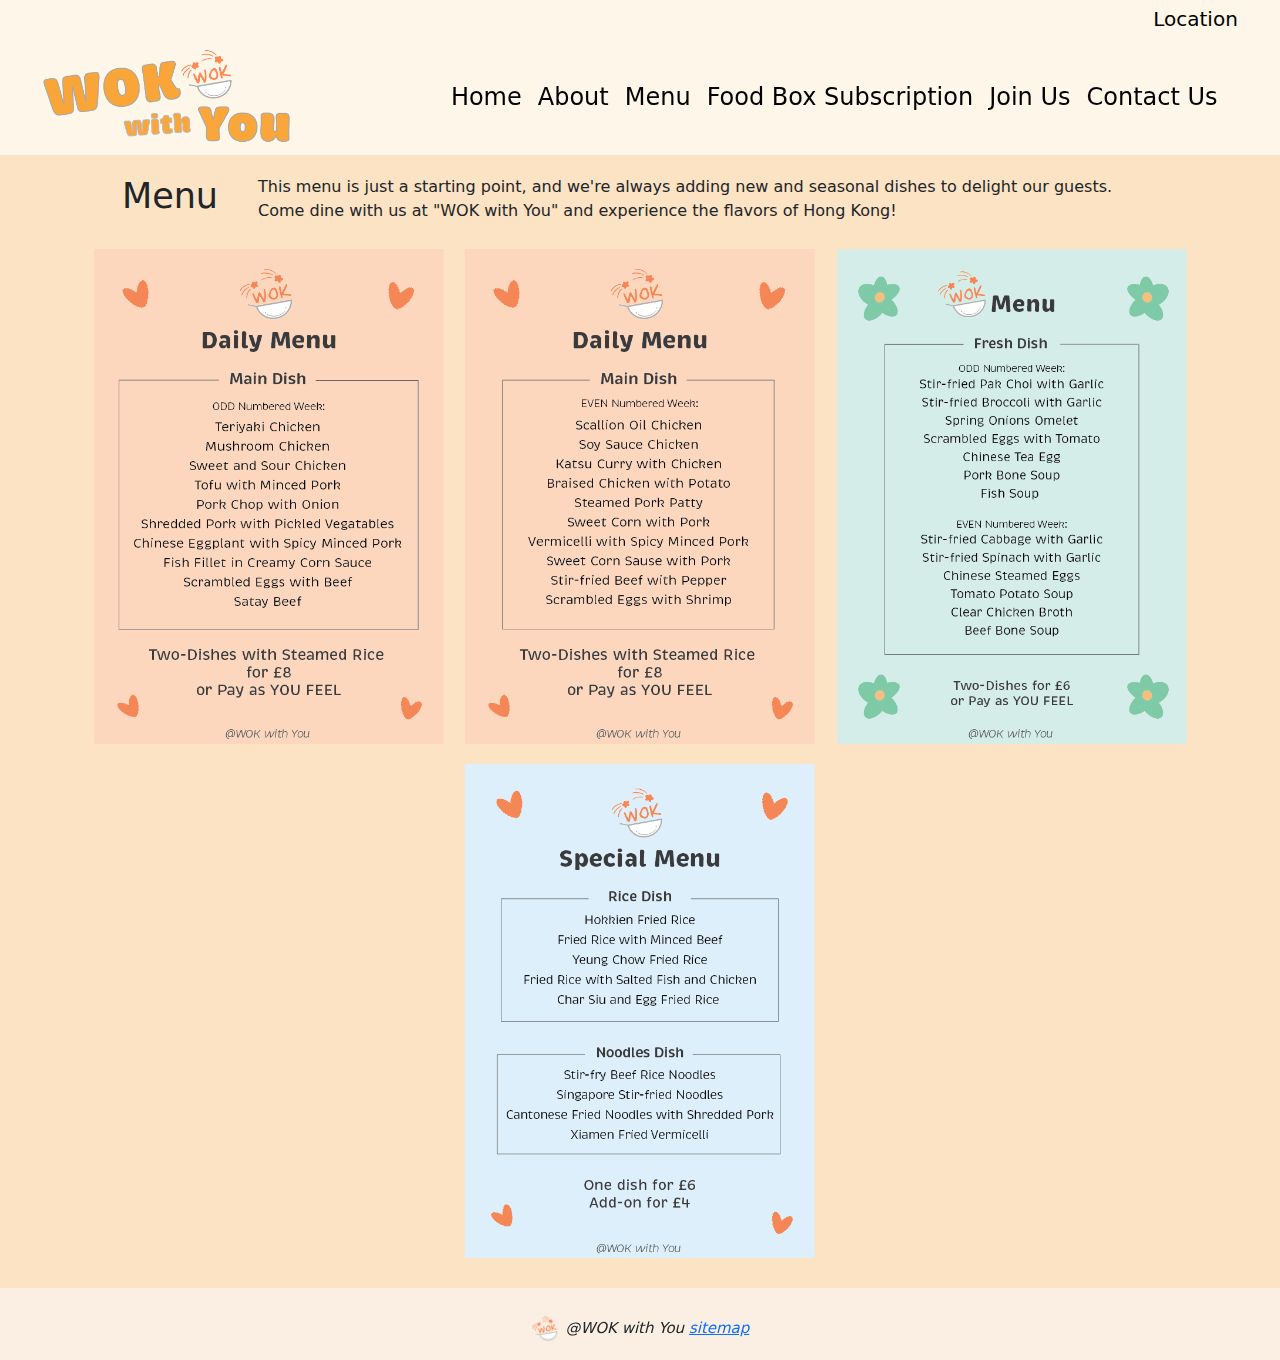
<file: menu.html>
<!DOCTYPE html>
<html lang="en" >

<head>
  <meta charset="UTF-8">
  <meta http-equiv="X-UA-Compatible" content="IE=edge">
  <meta name="viewport" content="width=device-width, initial-scale=1.0">
  <link rel="stylesheet" href="bootstrap.min.css">
  <link rel="stylesheet" href="style.css">
  

  <link rel="icon" href="icon.png" type="image/png">
  <title>WOK with You</title>
</head>

<body>
<header>
 
  <!-- <div class="container"> -->
    <nav class="navbar p-1 fs-4 navbar-expand-lg sticky-top">
      <div class="container-fluid justify-content-end ">
        <a class="navbar-brand " href="location.html">Location</a>
      </div>
    </nav>
  <!-- </div> -->
  <!-- <a class="btn btn-primary disabled placeholder col-4" aria-disabled="true"></a> -->
  
     <nav class="navbar fs-4    navbar-expand-lg  "> 
      
      <div class="container-fluid sticky-top">
        
        <a class="navbar-brand fs-4 fw-bold" href="index.html">
          
          <img src="wok.png" alt="Logo" width="240" height="90" class="img">
          </a>
          <!-- <p class="h1 text-start">WOK with You</p> -->
          
          <button class="navbar-toggler navbar-toggler-sm" type="button" data-bs-toggle="offcanvas" data-bs-target="#offcanvasNavbar" aria-controls="offcanvasNavbar" aria-label="Toggle navigation">
            
          <span class="navbar-toggler-icon"></span>
         
        </button>
       
        <div class="offcanvas offcanvas-end" tabindex="-1" id="offcanvasNavbar" aria-labelledby="offcanvasNavbarLabel">
          <div class="offcanvas-header">
          <button type="button" class="btn-close" data-bs-dismiss="offcanvas" aria-label="Close"></button>
        </div>
          <div class="offcanvas-body">
           
          <ul class="navbar-nav justify-content-end flex-grow-1 pe-3">
            <li class="nav-item">
              <a class="nav-link active" aria-current="page" href="index.html">Home</a>
            </li>
            <li class="nav-item">
              <a class="nav-link active" aria-current="page" href="about.html">About</a>
            </li>
            <li class="nav-item">
              <a class="nav-link active" aria-current="page" href="menu.html">Menu</a>
            </li>
            <li class="nav-item">
              <a class="nav-link active" aria-current="page" href="foodbox.html">Food Box Subscription</a>
            </li>
            <li class="nav-item">
              <a class="nav-link active" aria-current="page" href="join.html">Join Us</a>
            </li>
            <li class="nav-item">
              <a class="nav-link active" href="contact.html">Contact Us</a>
            </li>
          </ul>
        </div>
        </div> 
        <!-- <form class="d-flex" role="search">
            <input class="form-control me-2" type="search" placeholder="Search" aria-label="Search">
            <button class="btn btn-outline-secondary" type="submit">Search</button>
          </form> -->
       
      </div>
  
      
    </nav>

    
</header>
    <main>
      <div class="container">
      <h2>Menu</h2>
      <p class="menu">
        This menu is just a starting point, and we're always adding new and seasonal dishes to delight our guests. 
        Come dine with us at "WOK with You" and experience the flavors of Hong Kong!
      </p>
      <div class="Menu-grp">
      <img class="Menu" src="menu-05.png" >
      
      </div>

      <div class="Menu-grp">
      <img class="Menu" src="menu-07.png" >
      </div>

      <div class="Menu-grp">
        <img class="Menu" src="menu-08.png" >
        </div>

        <div class="Menu-grp">
          <img class="Menu" src="menu-06.png" >
          </div>

     </div>
    </main>
    <footer>
      <div class="container sticky-bottom">
      
        <p class="footer">
         <img class="Footer" src="icon.png"> 
          @WOK with You
           <a href="sitemap.html">sitemap</a>
        </p>
         
        
      </div>
    </footer>
    <script src="bootstrap.min.js"></script>
    <script src="java.js"></script>
</body>
</file>
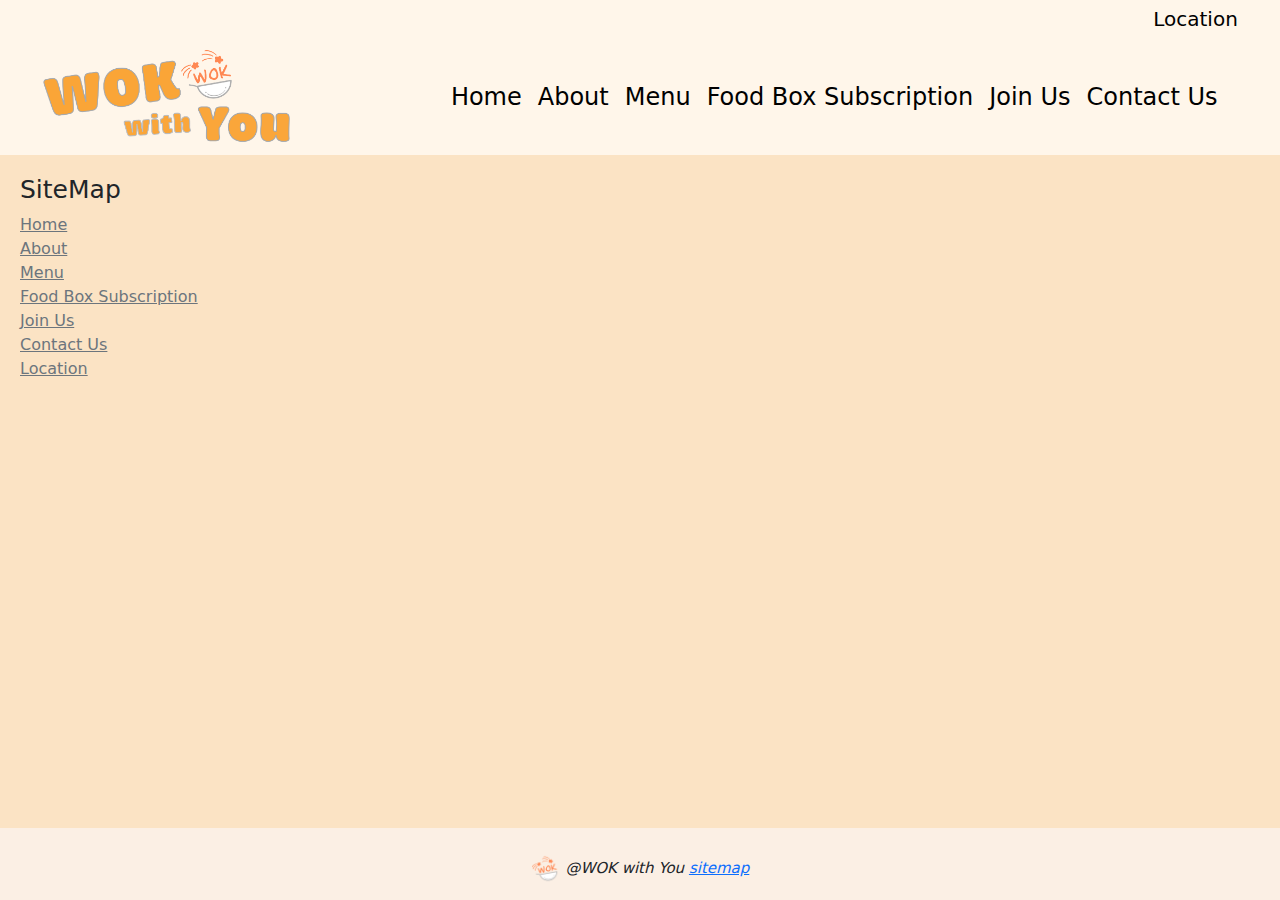
<file: sitemap.html>
<!DOCTYPE html>
<html lang="en">

<head>
  <meta charset="UTF-8">
  <meta http-equiv="X-UA-Compatible" content="IE=edge">
  <meta name="viewport" content="width=device-width, initial-scale=1.0">
  <link rel="stylesheet" href="bootstrap.min.css">
  <link rel="stylesheet" href="style.css">


  <link rel="icon" href="icon.png" type="image/png">
  <title>WOK with You</title>
</head>

<body>
  <header>

    <!-- <div class="container"> -->
    <nav class="navbar p-1 fs-4 navbar-expand-lg sticky-top">
      <div class="container-fluid justify-content-end ">
        <a class="navbar-brand " href="location.html">Location</a>
      </div>
    </nav>
    <!-- </div> -->
    <!-- <a class="btn btn-primary disabled placeholder col-4" aria-disabled="true"></a> -->

    <nav class="navbar fs-4    navbar-expand-lg  ">

      <div class="container-fluid sticky-top">

        <a class="navbar-brand fs-4 fw-bold" href="index.html">

          <img src="wok.png" alt="Logo" width="240" height="90" class="img">
        </a>
        <!-- <p class="h1 text-start">WOK with You</p> -->

        <button class="navbar-toggler navbar-toggler-sm" type="button" data-bs-toggle="offcanvas"
          data-bs-target="#offcanvasNavbar" aria-controls="offcanvasNavbar" aria-label="Toggle navigation">

          <span class="navbar-toggler-icon"></span>

        </button>

        <div class="offcanvas offcanvas-end" tabindex="-1" id="offcanvasNavbar" aria-labelledby="offcanvasNavbarLabel">
          <div class="offcanvas-header">
            <button type="button" class="btn-close" data-bs-dismiss="offcanvas" aria-label="Close"></button>
          </div>
          <div class="offcanvas-body">

            <ul class="navbar-nav justify-content-end flex-grow-1 pe-3">
              <li class="nav-item">
                <a class="nav-link active" aria-current="page" href="index.html">Home</a>
              </li>
              <li class="nav-item">
                <a class="nav-link active" aria-current="page" href="about.html">About</a>
              </li>
              <li class="nav-item">
                <a class="nav-link active" aria-current="page" href="menu.html">Menu</a>
              </li>
              <li class="nav-item">
                <a class="nav-link active" aria-current="page" href="foodbox.html">Food Box Subscription</a>
              </li>
              <li class="nav-item">
                <a class="nav-link active" aria-current="page" href="join.html">Join Us</a>
              </li>
              <li class="nav-item">
                <a class="nav-link active" href="contact.html">Contact Us</a>
              </li>
            </ul>
          </div>
        </div>
        <!-- <form class="d-flex" role="search">
            <input class="form-control me-2" type="search" placeholder="Search" aria-label="Search">
            <button class="btn btn-outline-secondary" type="submit">Search</button>
          </form> -->

      </div>


    </nav>


  </header>

<main>
    <h3>SiteMap</h3>
    <!-- <div class="container">
        <div class="list-group">
            <a href="index.html" class="list-group-item list-group-item-action">
              Home
            </a>
            <a href="about.html" class="list-group-item list-group-item-action">About</a>
            <a href="menu.html" class="list-group-item list-group-item-action">Menu</a>
            <a href="foodbox.html" class="list-group-item list-group-item-action">Food Box Subscription</a>
            <a href="join.html" class="list-group-item list-group-item-action">Join Us</a>
            <a href="contact.html" class="list-group-item list-group-item-action">Contact Us</a>
            <a href="location.html" class="list-group-item list-group-item-action">Location</a>
          </div>
    </div> -->
    <div class="site">
        <a class="link-secondary link-underline-secondary" href="index.html">Home</a>  
    </div>
    <div class="site">
        <a class="link-secondary link-underline-secondary" href="about.html">About</a>
    </div>
    <div class="site">
        <a class="link-secondary link-underline-secondary" href="menu.html">Menu</a>
    </div>
    <div class="site">
        <a class="link-secondary link-underline-secondary" href="foodbox.html">Food Box Subscription</a>
    </div>
    <div class="site">
        <a class="link-secondary link-underline-secondary" href="join.html">Join Us</a>
    </div>
    <div class="site">
        <a class="link-secondary link-underline-secondary" href="contact.html">Contact Us</a>
    </div>
    <div class="site">
        <a class="link-secondary link-underline-secondary" href="location.html">Location</a>
    </div>
</main>

<footer class="fixed-bottom">
  <div class="container ">
      
    <p class="footer">
     <img class="Footer" src="icon.png"> 
      @WOK with You
       <a href="sitemap.html">sitemap</a>
    </p>
     
    
  </div>
</footer>

<script src="bootstrap.min.js"></script>
<script src="java.js"></script>
</body>
</file>
<file: style.css>
/* header {
    background-color:#feeaba;
} */
body {
    background-color:#fbe3c4;
}
nav {
    /* background-color:#f09a80; */
    background-color: #fff6ea;
   
}
.navbar-brand{
    padding-top: 0%;
    padding-bottom:0%;
    margin: 0%;
}
.container-fluid{
    padding-right: 3%;

}
.img {
    width:100%;
    max-width:280px;
    height:auto;
    padding-left: 10%;
}
.container {
    display:flex;
    justify-content: space-evenly;
    flex-wrap:wrap;
    
}
h1{
    font-size: 40px;
}
.navbar-toggler{
    border-color: #4f4f4f;
    padding:4px;
    padding-left: 8px;
    padding-right: 8px;
}
.offcanvas{
    background-color: #fbe5d1;
    
}
.offcanvas-end{
    max-width: fit-content;
}
.section-one{
    background-color:#f2ad9a;
    margin: 0;
}
.section-two{
    /* background-color: #fedad2; */
    background-color: #fffcf2;
    padding:20px;
    margin-top: 10px;
}   
.section-three{
    /* background-color: #f8af9a; */
    background-color: #fff6ea;
    padding:20px;
    margin-top: 10px;
}
.section-four{
    /* background-color: #fcddd1; */
    background-color: #fff7ea;
    padding:20px;
    margin-top: 10px;
    justify-content: center;
}
.section-five{
    /* background-color: #fcc8b8; */
    background-color: #fff6ea;
    padding:20px;
    margin-top: 10px;
    justify-content: center;
}
footer {
    background-color: #fbefe4 ;
    font-size: 15px;
    font-style: italic;
    text-align:center;
    padding-top: 2%;
   
    bottom: 0;
    
}
.about{
    display:flex;
    padding:20px;
    flex-wrap:wrap;  
    flex-direction: column;
    justify-content: center;
    
}
.About{
    font-size: 18px;
    padding: 5px;
    text-align: center;
    width:100%;
    max-width:900px; 
}
h2{
    font-size: 35px;
    text-align:left;
}
main {
    padding:20px;
}
.AboutUs {
    font-size: 16px;
    /* padding: 3px; */
    text-align: center;
    width:100%;
    max-width:800px;
    margin:0;
}
h3{
    font-size: 25px;
}
.Contact {
    font-size: 15px;
    padding: 5px;
    text-align: center;
    width:100%;
    max-width:1000px;
}
.contact {
    display:flex;
    padding:5px;
    flex-wrap:wrap;  
    flex-direction: column;
    justify-content: center;
}
.contactf {
    padding:5px;
    max-width:800px;
}
.contacth {
    font-size: 20px;
    text-align: center;
    background-color: #fcf5ea;
    margin:0;
    max-width:800px;
}
.foodbox {
    display:flex;
    padding:5px;
    flex-wrap:wrap;  
    flex-direction: column;
    justify-content:center;
    
}
.Foodbox {
    font-size: 18px;
    text-align: left;
    /* background-color: #f2ad9a; */
    margin:0;
    padding-bottom:10px;
    padding-left:10px;
    width:100%;
    max-width:700px;
}
.food{
    padding:10px;
}
.Food{
    font-size: 16px;
    /* padding: 3px; */
    text-align: center;
    width:100%;
    max-width:800px;
}
h4 {
    font-size: 18px;
}
.location {
    display:flex;
    padding:5px;
    flex-wrap:wrap;  
    flex-direction: column;
    justify-content:center;
    align-items: center;
    width:100%;
    max-width:800px;
    min-width:300px;
}
.Location {
    font-size: 20px;
    margin:0;
    padding-bottom:5px;
    word-wrap: break-word;
}
.Locationt {
    font-size:15px;
    margin:0;
    padding-left:5px;
}
.local {
    text-align: left;
    /* background-color: #fdb68a; */
    display: flex;
    flex-direction: column;
    background-color:#fff6ea ;
    margin: 5px;
    padding:5%;
    width:100%;
    max-width:900px;
    min-width:300px;
    /* height:600px; */
}
.localp {
    width:100%;
    max-width:500px;
    height:auto;
}
.menu {
    width:100%;
    max-width:900px;
    text-align: left;
}
.Menu {
    display:flex;
    flex-wrap:wrap;
    width:100%;
    max-width:350px;
    height:auto; 
    /*padding-top:20px;*/
    justify-content: center;
    
    
    align-content: baseline;
}
.Menu-grp {
    display:flex;
    justify-content:baseline; 
    
    flex-wrap:wrap;  
    flex-direction: column;
    padding:10px;
}
.site{
    text-align:left;
    padding-left:0%
}
.join {
    display:flex;
    padding:20px;
    flex-wrap:wrap;  
    flex-direction: column;
    justify-content: center;
    width:100%;
    max-width:800px;
} 
.Join {
    width:100%;
    max-width:800px;
    text-align: left;
    font-size: 20px;   
}
/* .joinus {

} */
.menuh{
    width:100%;
    max-width:800px;
    height:auto;
}
.box{
    width:100%;
    max-width:700px;
    height:auto;
}
/* .carousel-item {
    max-width:1200px;
} */
.map {
    width:100%;
    max-width:800px;
    height:auto;
}
.Map {
    width:100%;
    max-width:800px;
    /* height:4 3; */
    /* height:100%;
    max-height: 600px; */
    aspect-ratio: 4/ 3;
}
.Footer{
    width:100%;
    max-width:30px;
    height:auto;
}
/* p {
    word-wrap: break-word;
} */
.poster {
    width:100%;
    max-width:800px;
    height:auto;
    justify-content: center;
}
</file>
